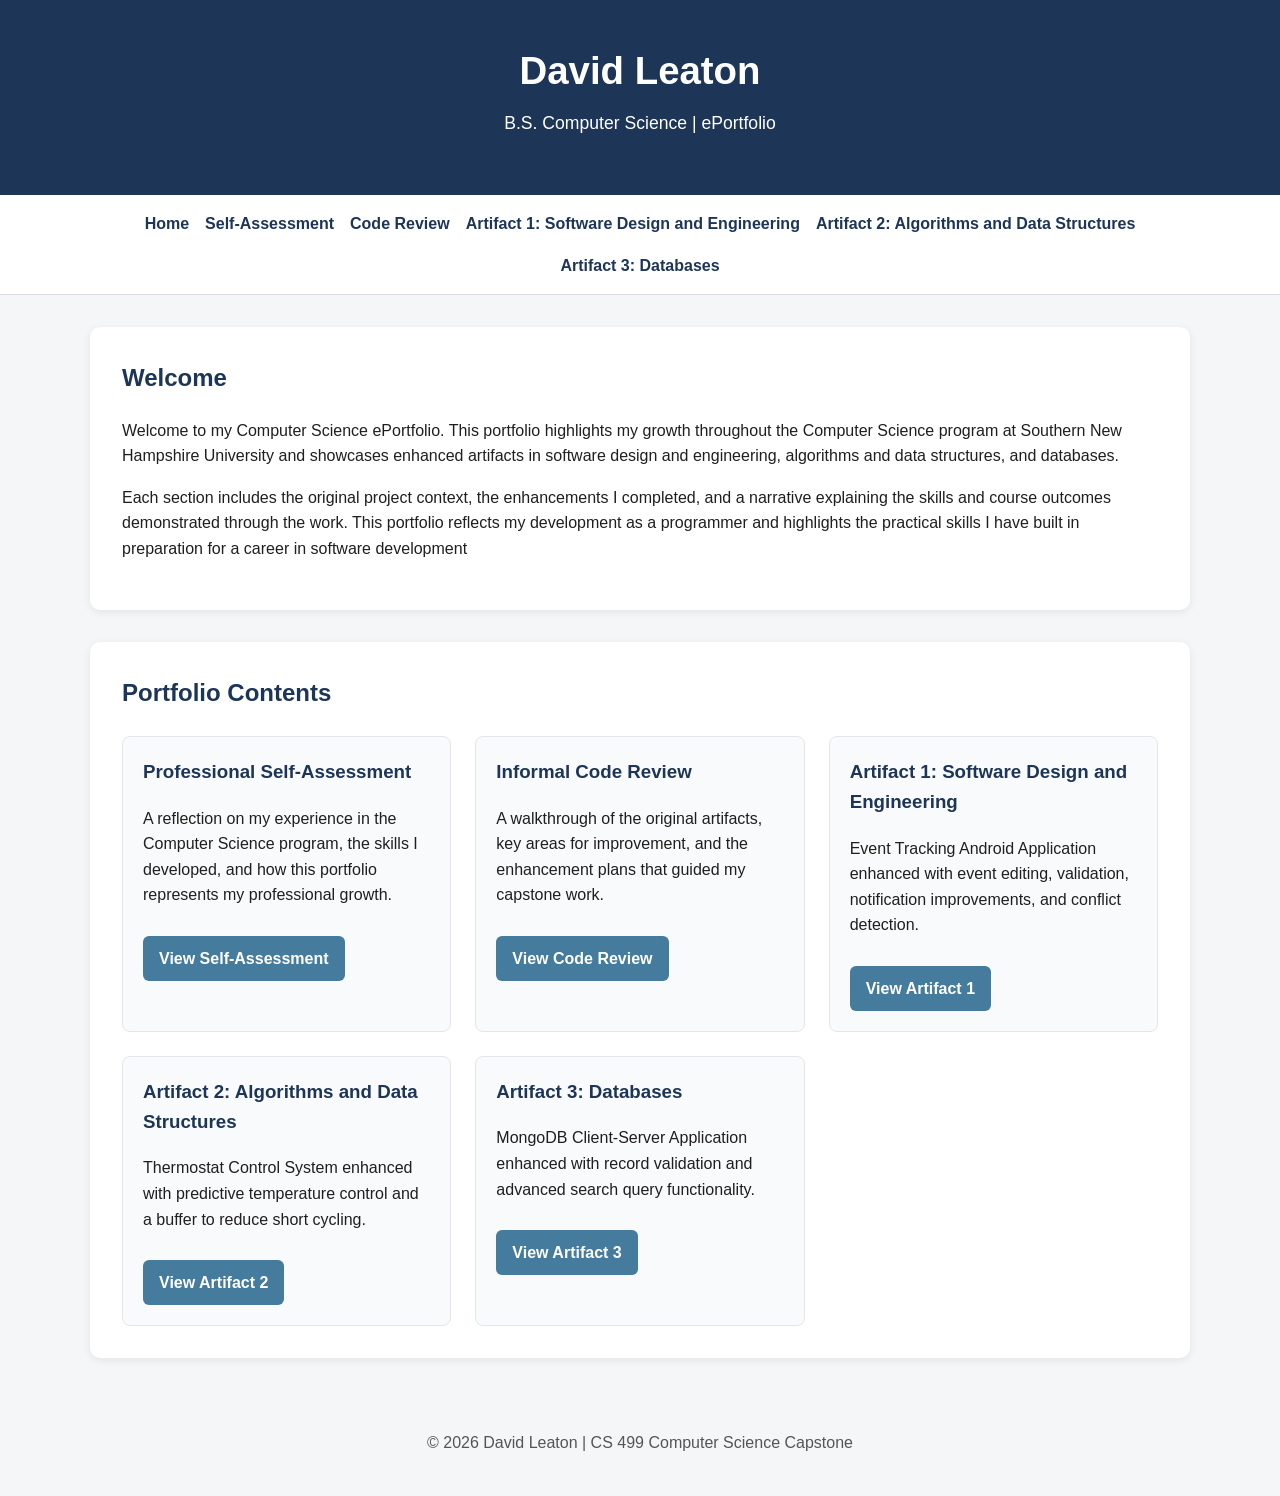
<file: index.html>
<!DOCTYPE html>
<html lang="en">
<head>
  <meta charset="UTF-8">
  <meta name="viewport" content="width=device-width, initial-scale=1.0">
  <title>David Leaton | B.S. Computer Science | ePortfolio</title>
  <link rel="stylesheet" href="style.css">
</head>
<body>
  <header class="site-header">
    <div class="container">
      <h1>David Leaton</h1>
      <p class="tagline">B.S. Computer Science | ePortfolio</p>
    </div>
  </header>

  <nav class="site-nav">
    <div class="container nav-links">
      <a href="index.html">Home</a>
      <a href="self-assessment.html">Self-Assessment</a>
      <a href="code-review.html">Code Review</a>
      <a href="artifact1.html">Artifact 1: Software Design and Engineering</a>
      <a href="artifact2.html">Artifact 2: Algorithms and Data Structures</a>
      <a href="artifact3.html">Artifact 3: Databases</a>
    </div>
  </nav>

  <main class="container">
    <section class="hero-card">
      <h2>Welcome</h2>
      <p>
        Welcome to my Computer Science ePortfolio. This portfolio highlights my growth
        throughout the Computer Science program at Southern New Hampshire University and
        showcases enhanced artifacts in software design and engineering, algorithms and
        data structures, and databases.
      </p>
      <p>
        Each section includes the original project context, the enhancements I completed,
        and a narrative explaining the skills and course outcomes demonstrated through
        the work. This portfolio reflects my development as a programmer and highlights the 
        practical skills I have built in preparation for a career in software development
      </p>
    </section>

    <section class="content-card">
      <h2>Portfolio Contents</h2>
      <div class="portfolio-grid">
        <div class="portfolio-item">
          <h3>Professional Self-Assessment</h3>
          <p>
            A reflection on my experience in the Computer Science program, the skills I
            developed, and how this portfolio represents my professional growth.
          </p>
          <a class="button-link" href="self-assessment.html">View Self-Assessment</a>
        </div>

        <div class="portfolio-item">
          <h3>Informal Code Review</h3>
          <p>
            A walkthrough of the original artifacts, key areas for improvement, and the
            enhancement plans that guided my capstone work.
          </p>
          <a class="button-link" href="code-review.html">View Code Review</a>
        </div>

        <div class="portfolio-item">
          <h3>Artifact 1: Software Design and Engineering</h3>
          <p>
            Event Tracking Android Application enhanced with event editing, validation,
            notification improvements, and conflict detection.
          </p>
          <a class="button-link" href="artifact1.html">View Artifact 1</a>
        </div>

        <div class="portfolio-item">
          <h3>Artifact 2: Algorithms and Data Structures</h3>
          <p>
            Thermostat Control System enhanced with predictive temperature control
            and a buffer to reduce short cycling.
          </p>
          <a class="button-link" href="artifact2.html">View Artifact 2</a>
        </div>

        <div class="portfolio-item">
          <h3>Artifact 3: Databases</h3>
          <p>
            MongoDB Client-Server Application enhanced with record validation and
            advanced search query functionality.
          </p>
          <a class="button-link" href="artifact3.html">View Artifact 3</a>
        </div>
      </div>
    </section>
  </main>

  <footer class="site-footer">
    <div class="container">
      <p>&copy; 2026 David Leaton | CS 499 Computer Science Capstone</p>
    </div>
  </footer>
</body>
</html>
</file>
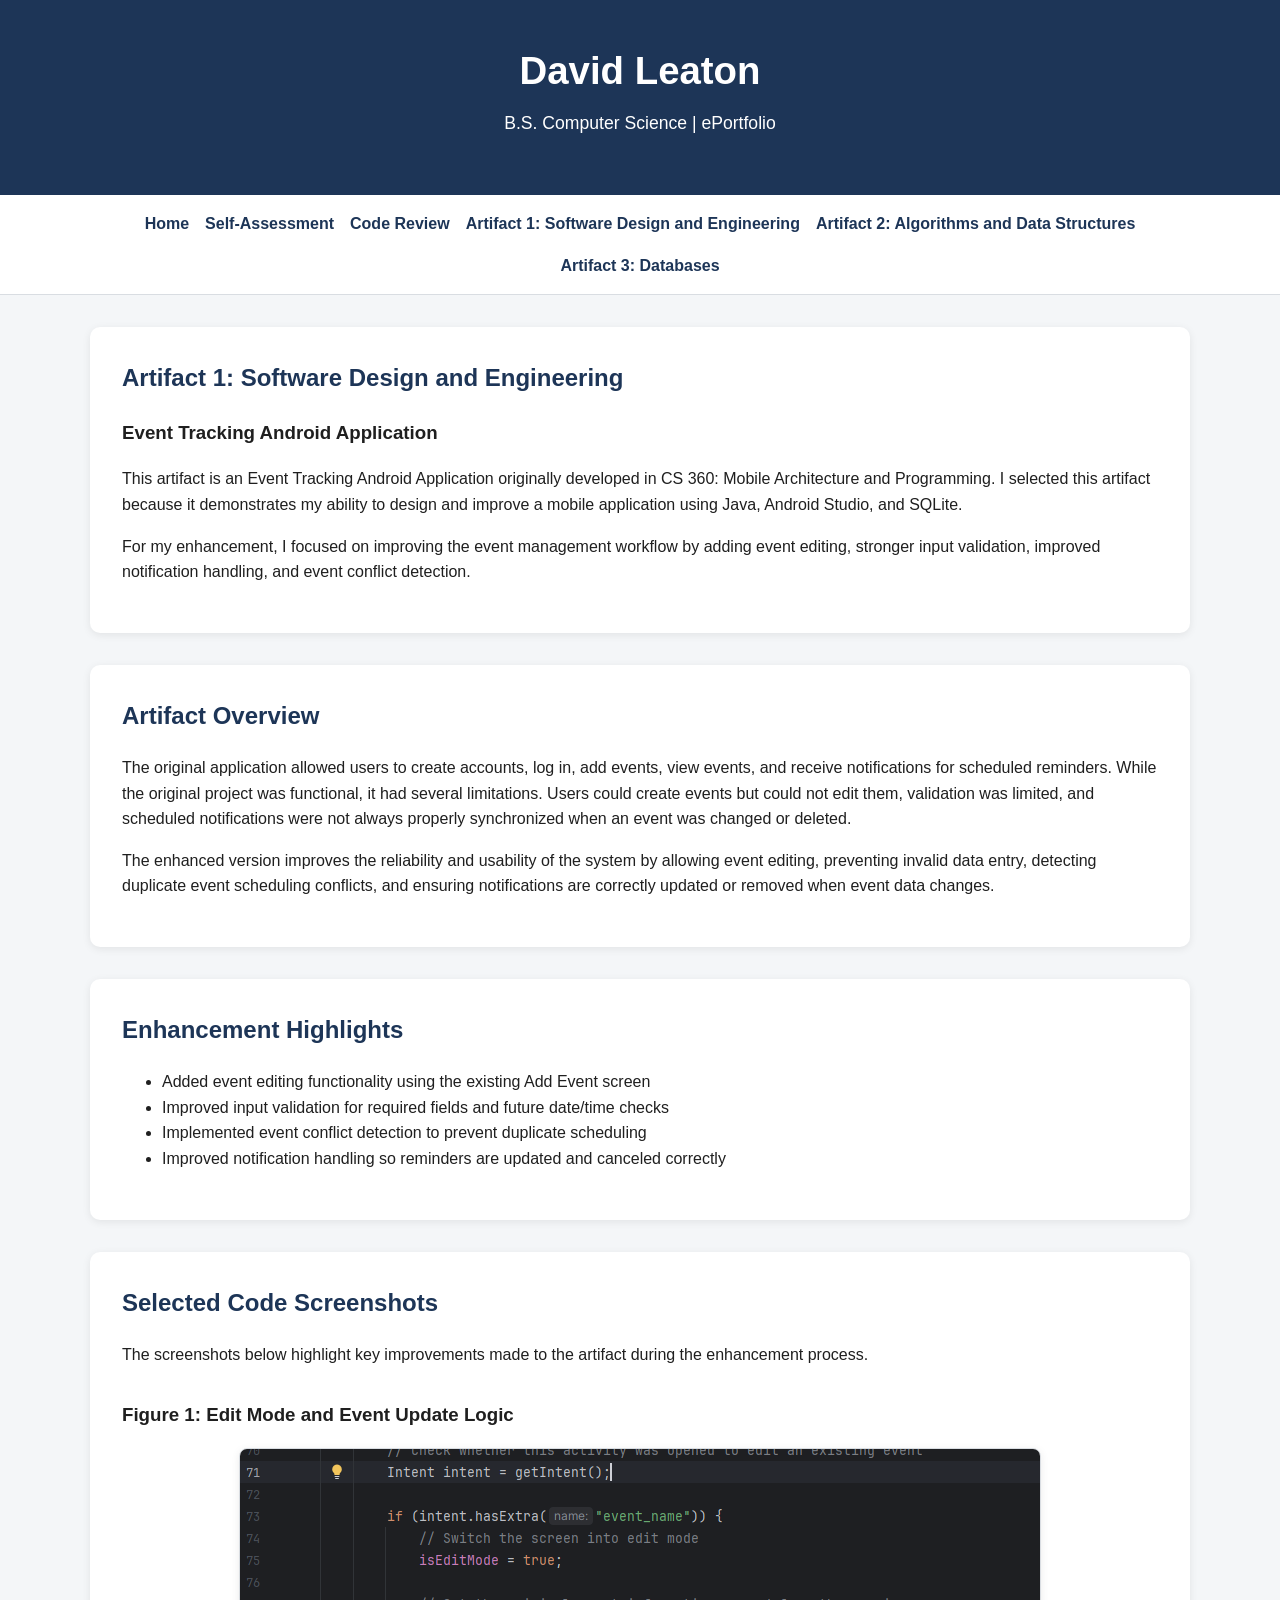
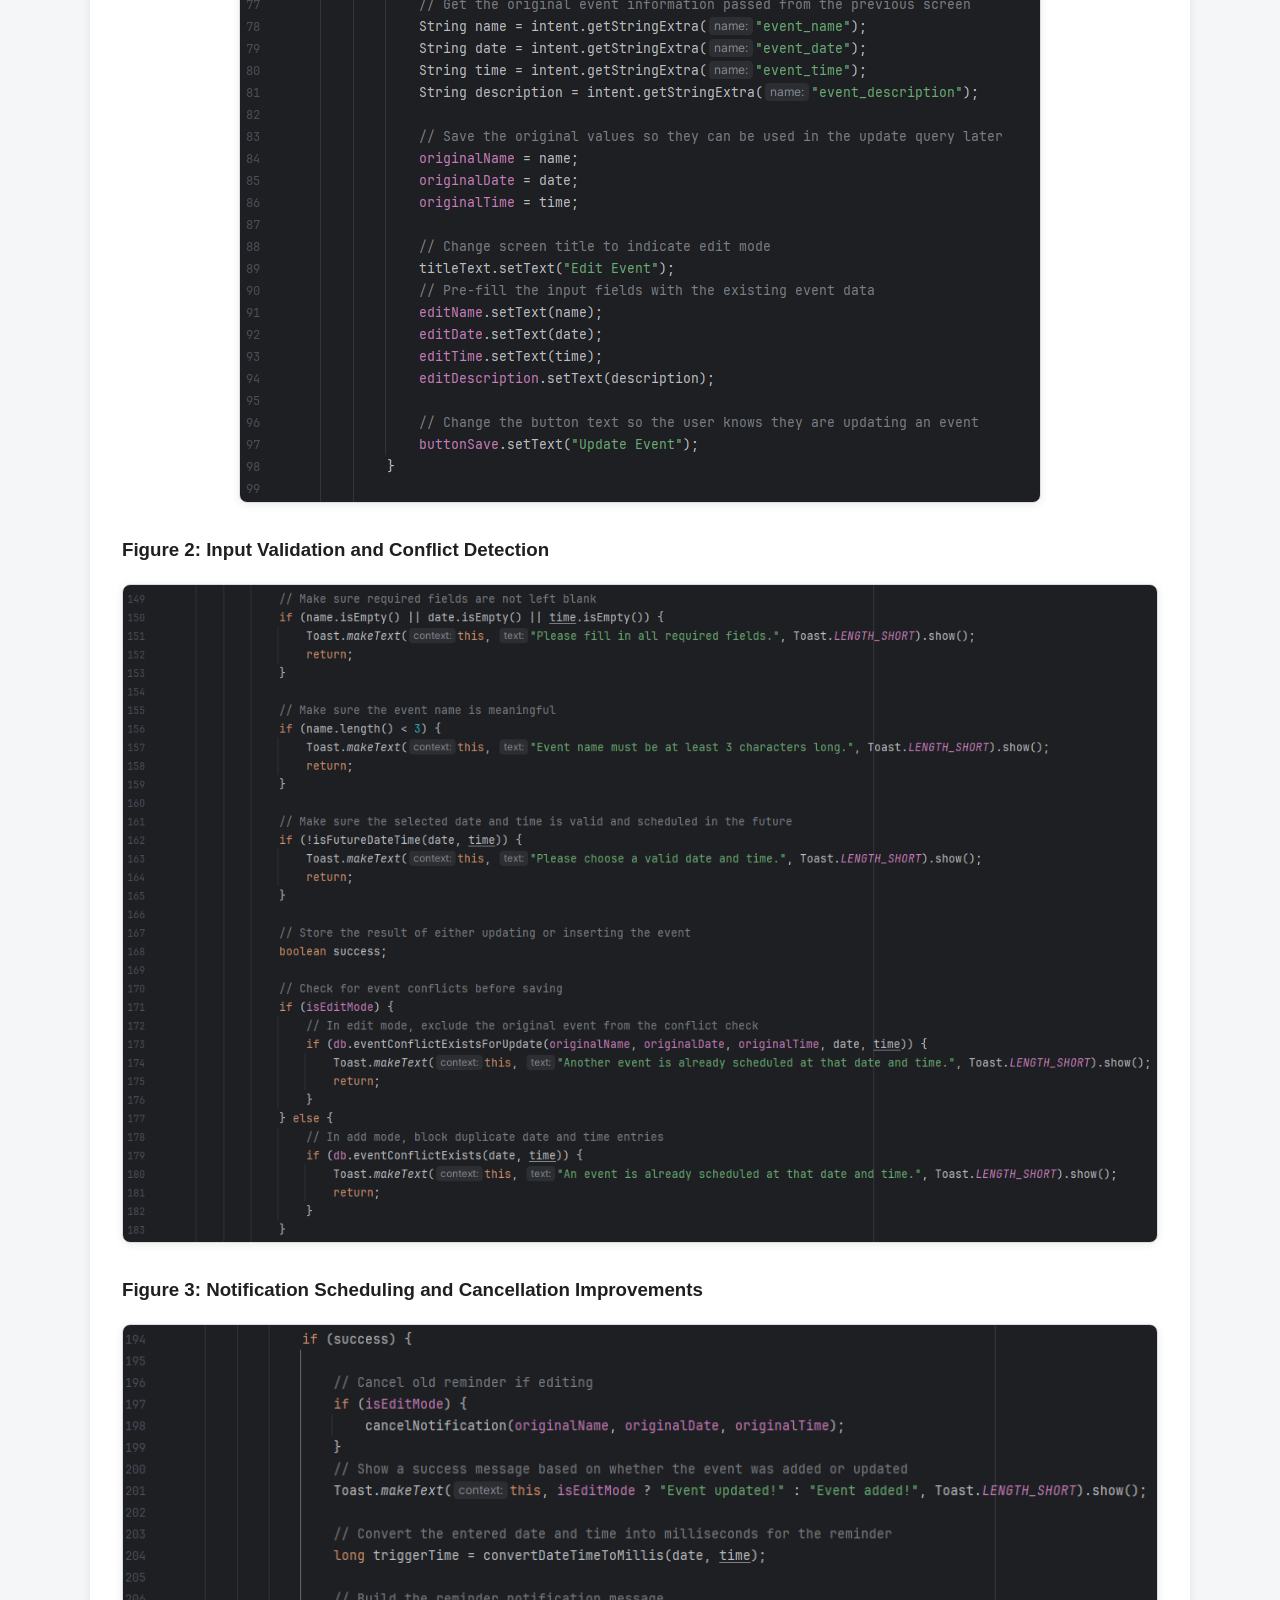
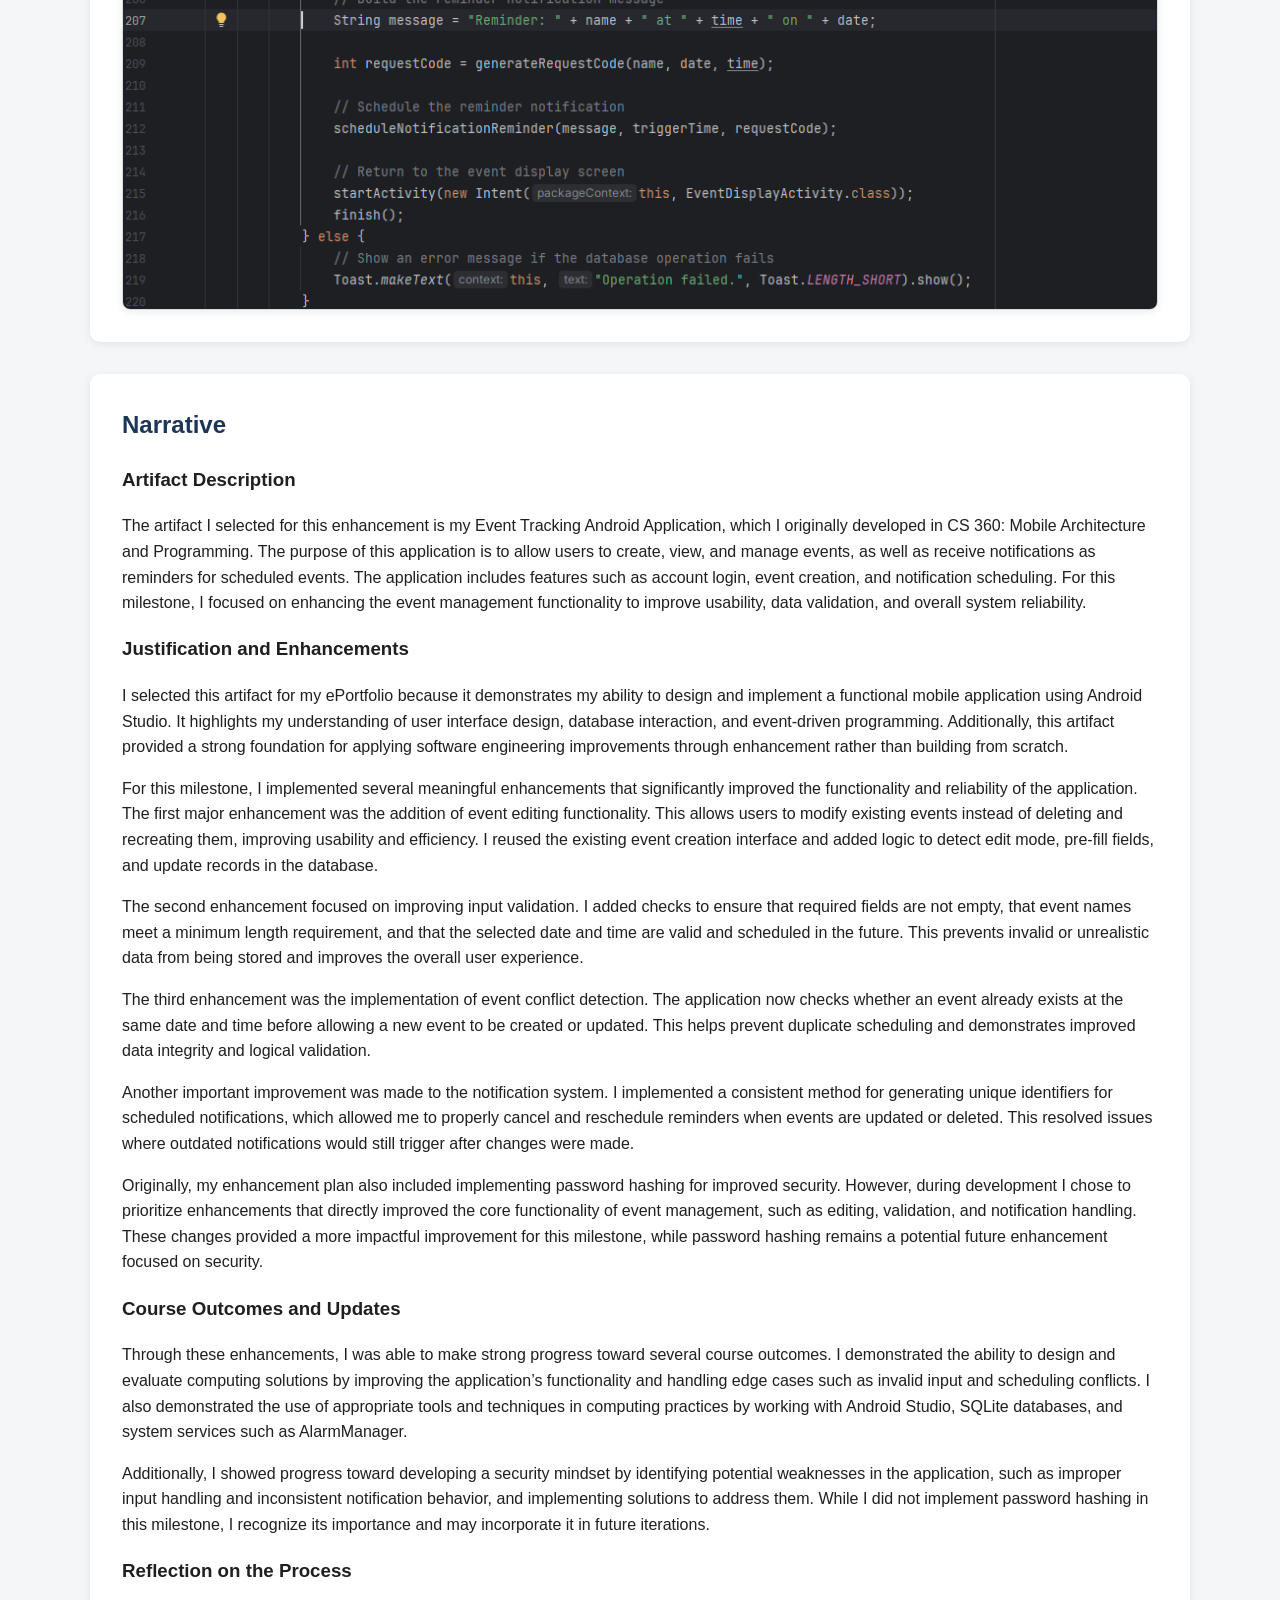
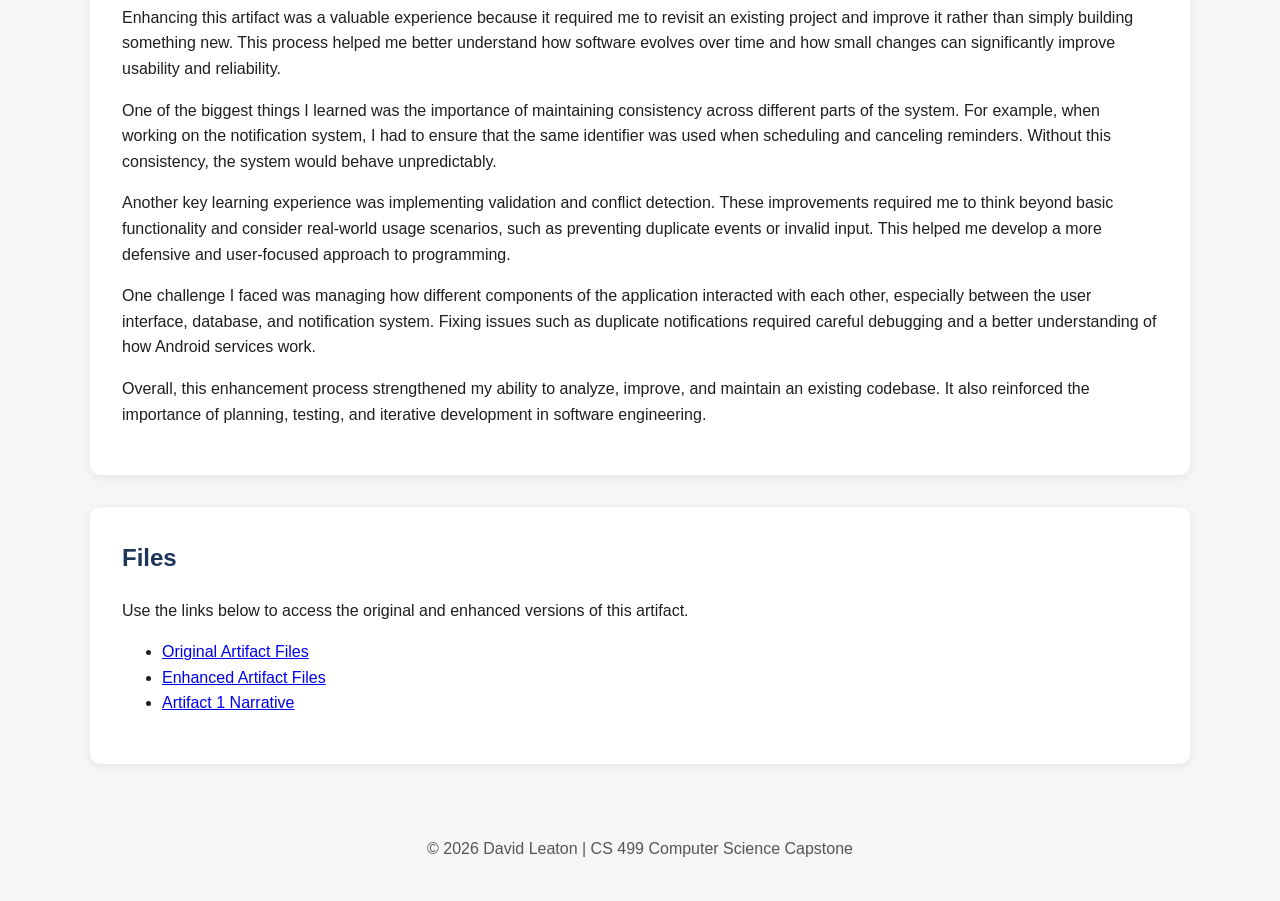
<file: artifact1.html>
<!DOCTYPE html>
<html lang="en">
<head>
  <meta charset="UTF-8">
  <meta name="viewport" content="width=device-width, initial-scale=1.0">
  <title>Artifact 1 | David Leaton</title>
  <link rel="stylesheet" href="style.css">
</head>
<body>

<header class="site-header">
  <div class="container">
    <h1>David Leaton</h1>
    <p class="tagline">B.S. Computer Science | ePortfolio</p>
  </div>
</header>

<nav class="site-nav">
  <div class="container nav-links">
    <a href="index.html">Home</a>
    <a href="self-assessment.html">Self-Assessment</a>
    <a href="code-review.html">Code Review</a>
    <a href="artifact1.html">Artifact 1: Software Design and Engineering</a>
    <a href="artifact2.html">Artifact 2: Algorithms and Data Structures</a>
    <a href="artifact3.html">Artifact 3: Databases</a>
  </div>
</nav>

<main class="container">

  <section class="hero-card">
    <h2>Artifact 1: Software Design and Engineering</h2>
    <h3>Event Tracking Android Application</h3>
    <p>
      This artifact is an Event Tracking Android Application originally developed in
      CS 360: Mobile Architecture and Programming. I selected this artifact because it
      demonstrates my ability to design and improve a mobile application using Java,
      Android Studio, and SQLite.
    </p>
    <p>
      For my enhancement, I focused on improving the event management workflow by adding
      event editing, stronger input validation, improved notification handling, and
      event conflict detection.
    </p>
  </section>

  <section class="content-card">
    <h2>Artifact Overview</h2>
    <p>
      The original application allowed users to create accounts, log in, add events,
      view events, and receive notifications for scheduled reminders. While the original
      project was functional, it had several limitations. Users could create events but
      could not edit them, validation was limited, and scheduled notifications were not
      always properly synchronized when an event was changed or deleted.
    </p>
    <p>
      The enhanced version improves the reliability and usability of the system by
      allowing event editing, preventing invalid data entry, detecting duplicate event
      scheduling conflicts, and ensuring notifications are correctly updated or removed
      when event data changes.
    </p>
  </section>

  <section class="content-card">
    <h2>Enhancement Highlights</h2>
    <ul>
      <li>Added event editing functionality using the existing Add Event screen</li>
      <li>Improved input validation for required fields and future date/time checks</li>
      <li>Implemented event conflict detection to prevent duplicate scheduling</li>
      <li>Improved notification handling so reminders are updated and canceled correctly</li>
    </ul>
  </section>

  <section class="content-card">
    <h2>Selected Code Screenshots</h2>
    <p>
      The screenshots below highlight key improvements made to the artifact during the
      enhancement process.
    </p>

    <div class="screenshot-block">
      <h3>Figure 1: Edit Mode and Event Update Logic</h3>
      <img src="images/artifact1-edit-mode.png" alt="Artifact 1 edit mode and update logic screenshot">
    </div>

    <div class="screenshot-block">
      <h3>Figure 2: Input Validation and Conflict Detection</h3>
      <img src="images/artifact1-validation.png" alt="Artifact 1 input validation and conflict detection screenshot">
    </div>

    <div class="screenshot-block">
      <h3>Figure 3: Notification Scheduling and Cancellation Improvements</h3>
      <img src="images/artifact1-notifications.png" alt="Artifact 1 notification logic screenshot">
    </div>
  </section>

  <section class="content-card">
    <h2>Narrative</h2>

    <h3>Artifact Description</h3>
    <p>
      The artifact I selected for this enhancement is my Event Tracking Android Application,
      which I originally developed in CS 360: Mobile Architecture and Programming. The
      purpose of this application is to allow users to create, view, and manage events,
      as well as receive notifications as reminders for scheduled events. The application
      includes features such as account login, event creation, and notification scheduling.
      For this milestone, I focused on enhancing the event management functionality to
      improve usability, data validation, and overall system reliability.
    </p>

    <h3>Justification and Enhancements</h3>
    <p>
      I selected this artifact for my ePortfolio because it demonstrates my ability to
      design and implement a functional mobile application using Android Studio. It
      highlights my understanding of user interface design, database interaction, and
      event-driven programming. Additionally, this artifact provided a strong foundation
      for applying software engineering improvements through enhancement rather than
      building from scratch.
    </p>
    <p>
      For this milestone, I implemented several meaningful enhancements that significantly
      improved the functionality and reliability of the application. The first major
      enhancement was the addition of event editing functionality. This allows users to
      modify existing events instead of deleting and recreating them, improving usability
      and efficiency. I reused the existing event creation interface and added logic to
      detect edit mode, pre-fill fields, and update records in the database.
    </p>
    <p>
      The second enhancement focused on improving input validation. I added checks to
      ensure that required fields are not empty, that event names meet a minimum length
      requirement, and that the selected date and time are valid and scheduled in the
      future. This prevents invalid or unrealistic data from being stored and improves
      the overall user experience.
    </p>
    <p>
      The third enhancement was the implementation of event conflict detection. The
      application now checks whether an event already exists at the same date and time
      before allowing a new event to be created or updated. This helps prevent duplicate
      scheduling and demonstrates improved data integrity and logical validation.
    </p>
    <p>
      Another important improvement was made to the notification system. I implemented a
      consistent method for generating unique identifiers for scheduled notifications,
      which allowed me to properly cancel and reschedule reminders when events are updated
      or deleted. This resolved issues where outdated notifications would still trigger
      after changes were made.
    </p>
    <p>
      Originally, my enhancement plan also included implementing password hashing for
      improved security. However, during development I chose to prioritize enhancements
      that directly improved the core functionality of event management, such as editing,
      validation, and notification handling. These changes provided a more impactful
      improvement for this milestone, while password hashing remains a potential future
      enhancement focused on security.
    </p>

    <h3>Course Outcomes and Updates</h3>
    <p>
      Through these enhancements, I was able to make strong progress toward several course
      outcomes. I demonstrated the ability to design and evaluate computing solutions by
      improving the application’s functionality and handling edge cases such as invalid
      input and scheduling conflicts. I also demonstrated the use of appropriate tools and
      techniques in computing practices by working with Android Studio, SQLite databases,
      and system services such as AlarmManager.
    </p>
    <p>
      Additionally, I showed progress toward developing a security mindset by identifying
      potential weaknesses in the application, such as improper input handling and
      inconsistent notification behavior, and implementing solutions to address them.
      While I did not implement password hashing in this milestone, I recognize its
      importance and may incorporate it in future iterations.
    </p>

    <h3>Reflection on the Process</h3>
    <p>
      Enhancing this artifact was a valuable experience because it required me to revisit
      an existing project and improve it rather than simply building something new. This
      process helped me better understand how software evolves over time and how small
      changes can significantly improve usability and reliability.
    </p>
    <p>
      One of the biggest things I learned was the importance of maintaining consistency
      across different parts of the system. For example, when working on the notification
      system, I had to ensure that the same identifier was used when scheduling and
      canceling reminders. Without this consistency, the system would behave unpredictably.
    </p>
    <p>
      Another key learning experience was implementing validation and conflict detection.
      These improvements required me to think beyond basic functionality and consider
      real-world usage scenarios, such as preventing duplicate events or invalid input.
      This helped me develop a more defensive and user-focused approach to programming.
    </p>
    <p>
      One challenge I faced was managing how different components of the application
      interacted with each other, especially between the user interface, database, and
      notification system. Fixing issues such as duplicate notifications required careful
      debugging and a better understanding of how Android services work.
    </p>
    <p>
      Overall, this enhancement process strengthened my ability to analyze, improve, and
      maintain an existing codebase. It also reinforced the importance of planning,
      testing, and iterative development in software engineering.
    </p>
  </section>

  <section class="content-card">
    <h2>Files</h2>
    <p>
      Use the links below to access the original and enhanced versions of this artifact.
    </p>
    <ul>
      <li><a href="files/artifact1-original.zip" target="_blank">Original Artifact Files</a></li>
      <li><a href="files/artifact1-enhanced.zip" target="_blank">Enhanced Artifact Files</a></li>
      <li><a href="files/artifact1-narrative.docx" target="_blank">Artifact 1 Narrative</a></li>
    </ul>
  </section>

</main>

<footer class="site-footer">
  <div class="container">
    <p>&copy; 2026 David Leaton | CS 499 Computer Science Capstone</p>
  </div>
</footer>

</body>
</html>
</file>
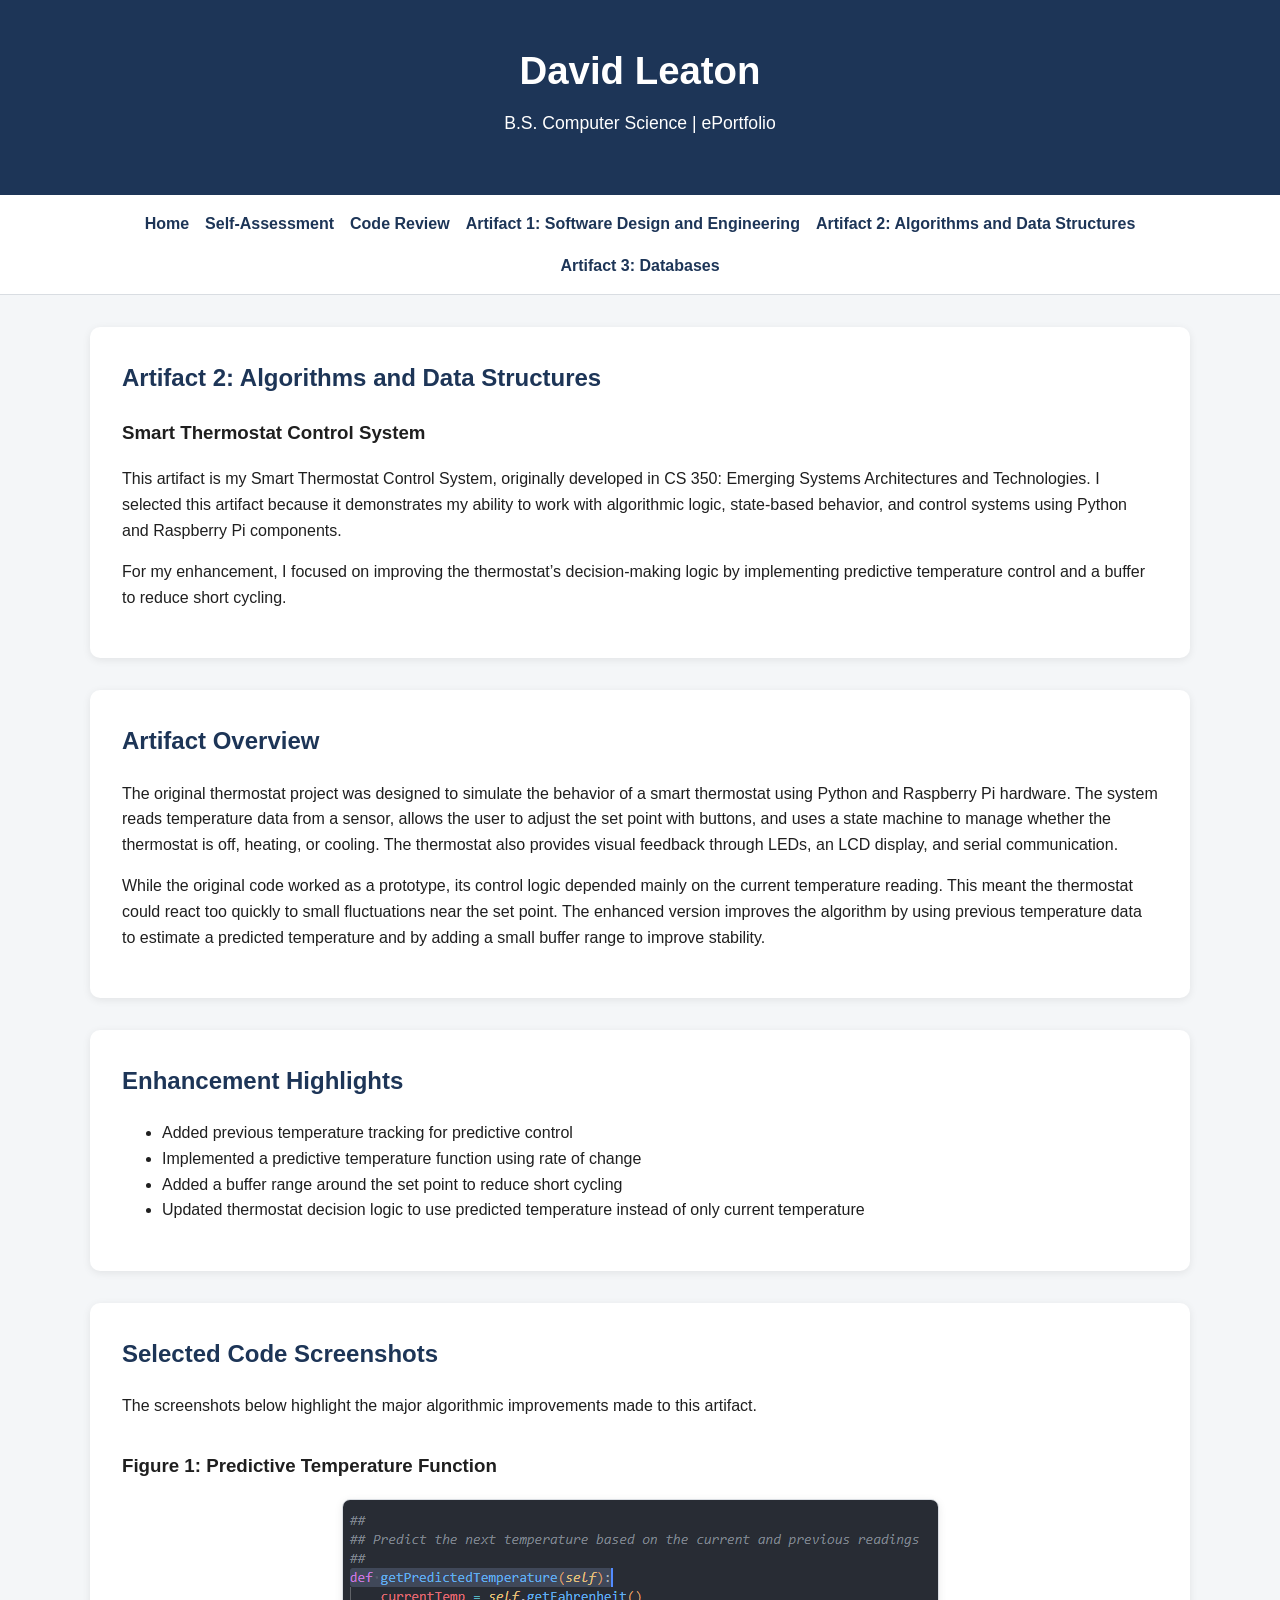
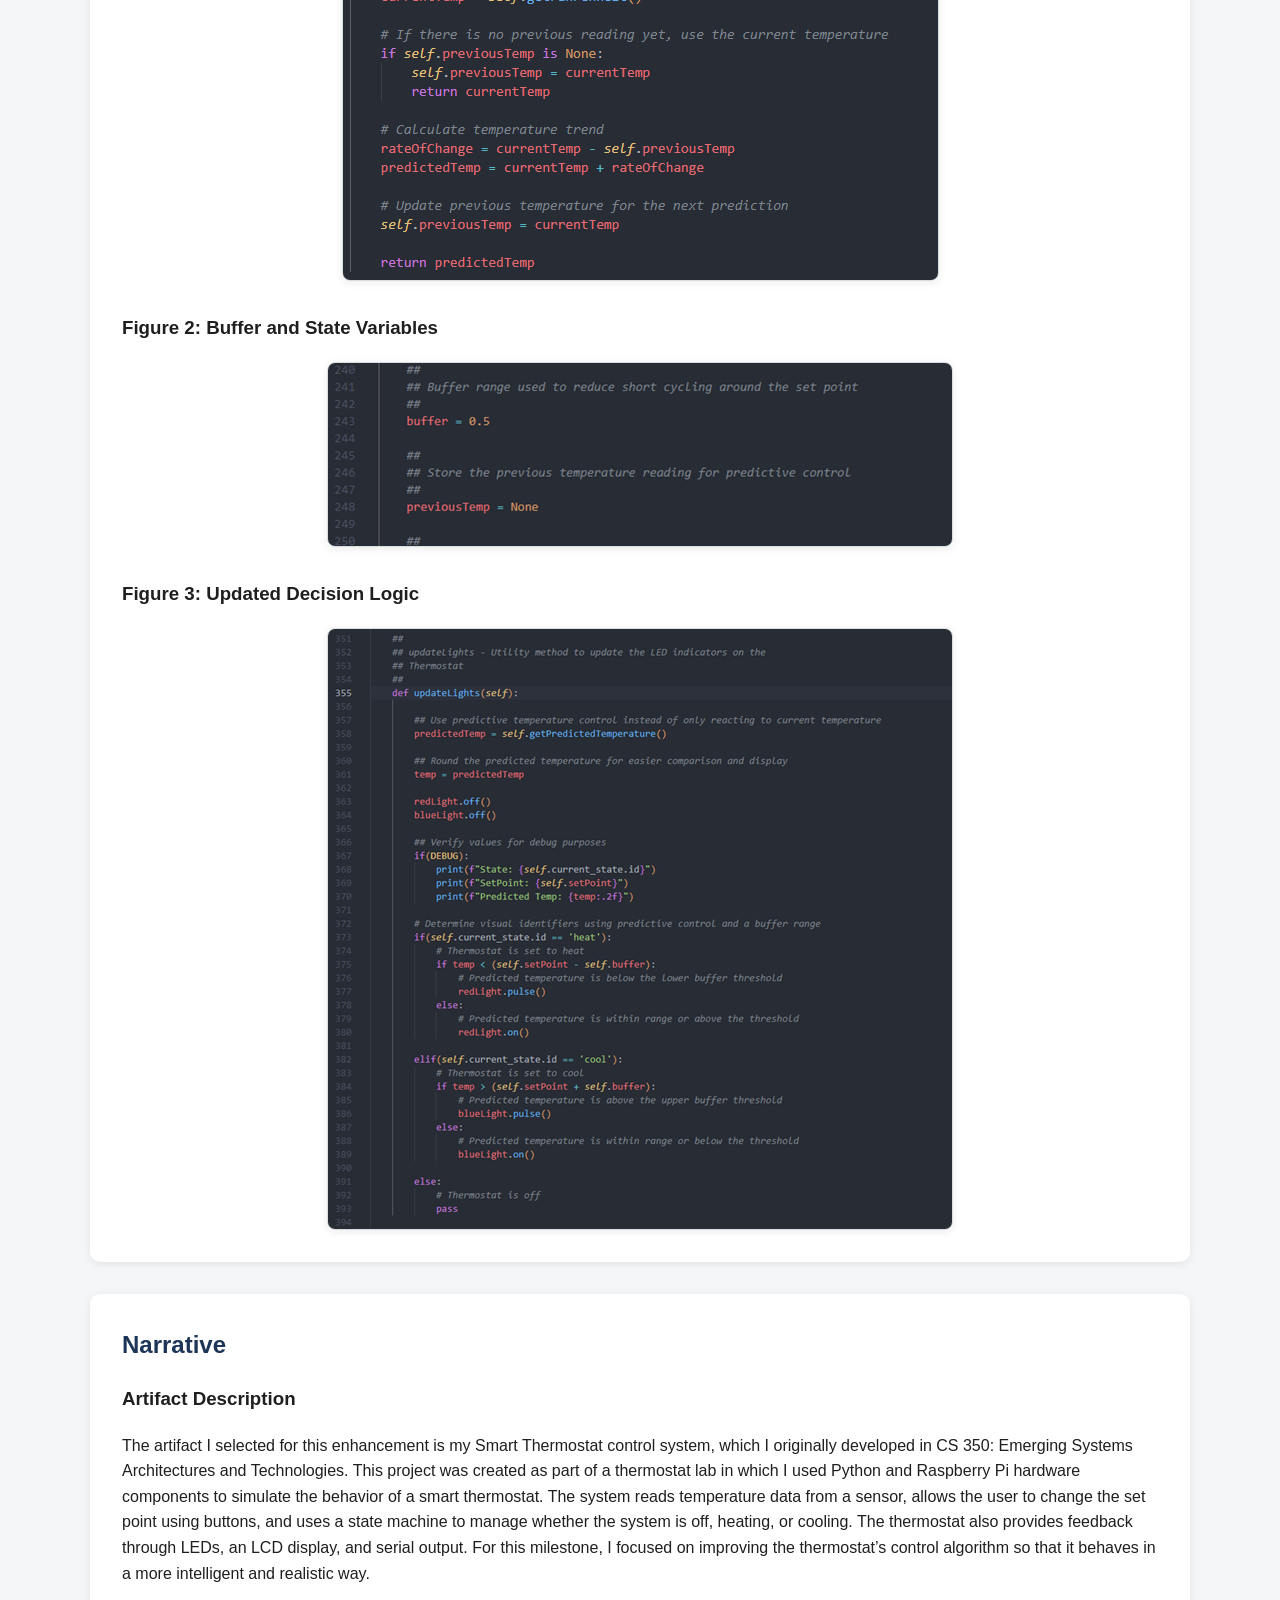
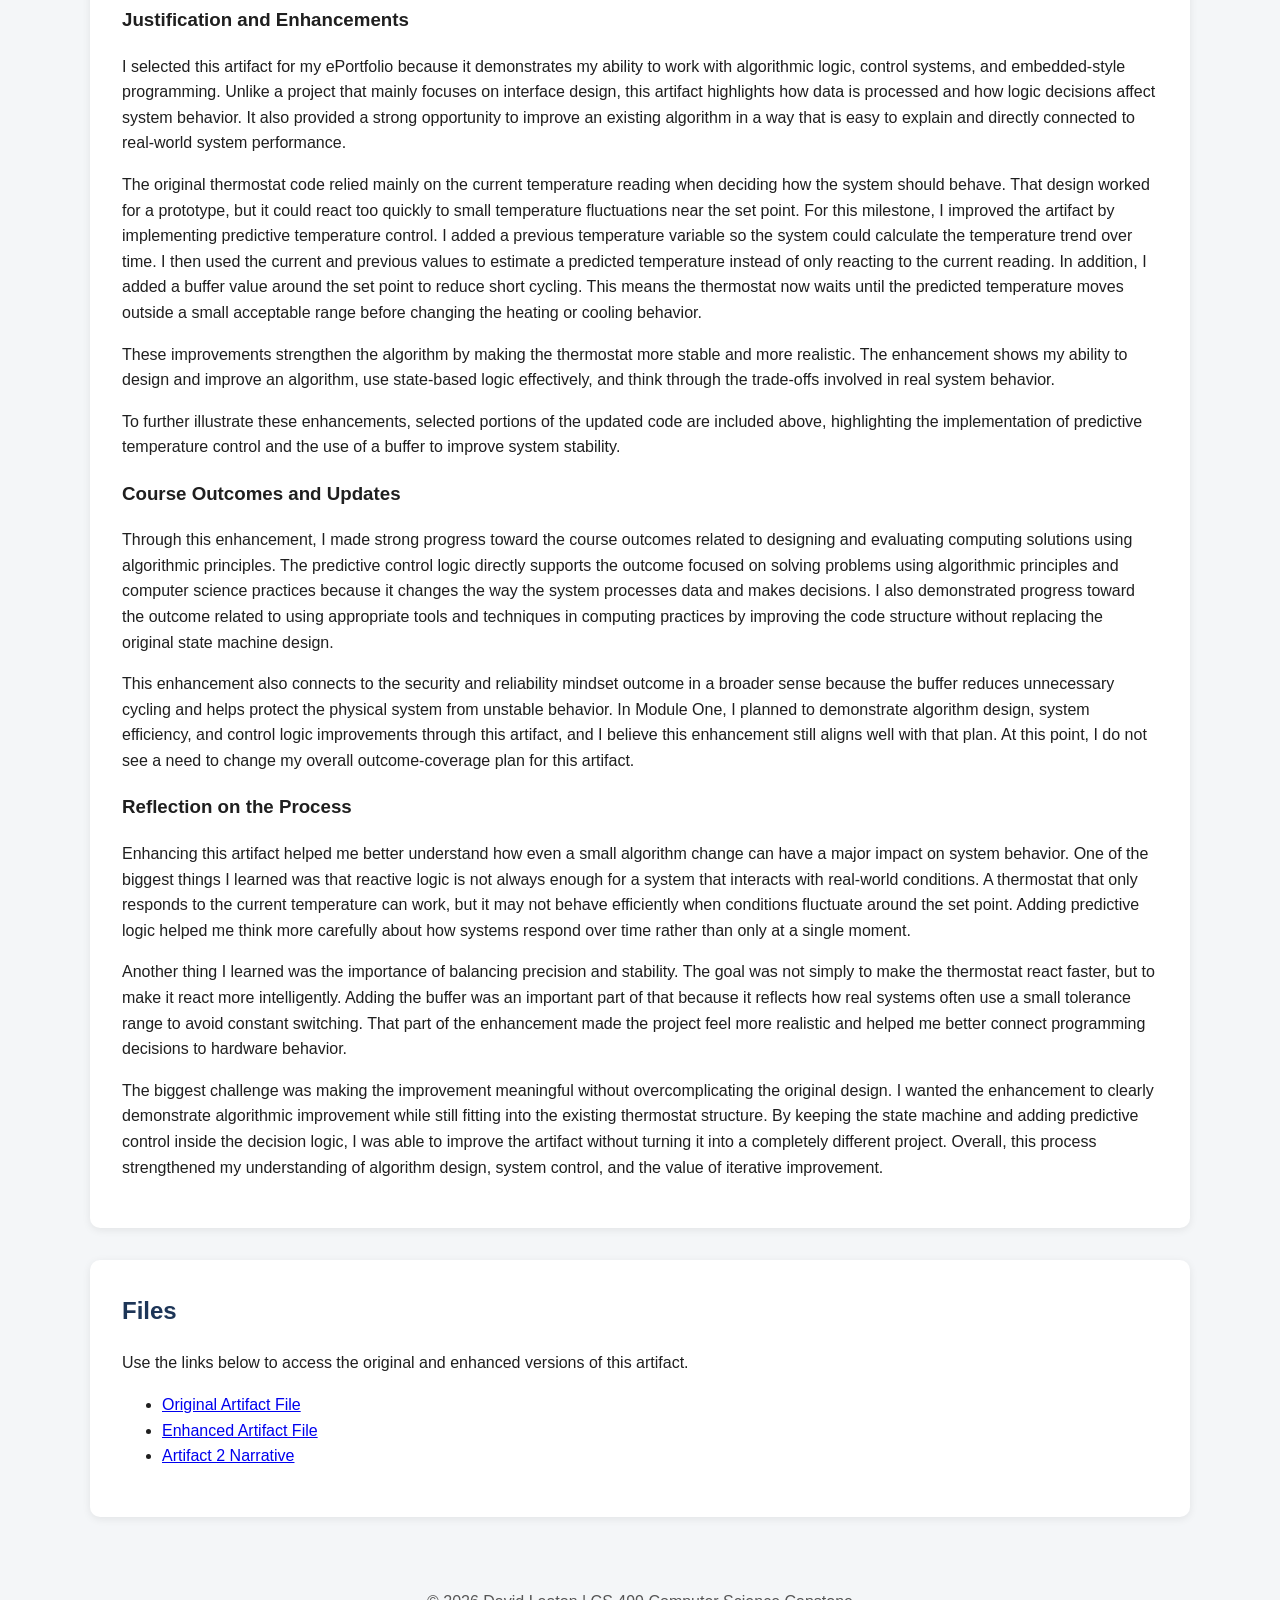
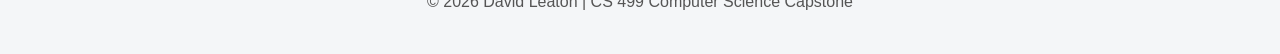
<file: artifact2.html>
<!DOCTYPE html>
<html lang="en">
<head>
  <meta charset="UTF-8">
  <meta name="viewport" content="width=device-width, initial-scale=1.0">
  <title>Artifact 2 | David Leaton</title>
  <link rel="stylesheet" href="style.css">
</head>
<body>

<header class="site-header">
  <div class="container">
    <h1>David Leaton</h1>
    <p class="tagline">B.S. Computer Science | ePortfolio</p>
  </div>
</header>

<nav class="site-nav">
  <div class="container nav-links">
    <a href="index.html">Home</a>
    <a href="self-assessment.html">Self-Assessment</a>
    <a href="code-review.html">Code Review</a>
    <a href="artifact1.html">Artifact 1: Software Design and Engineering</a>
    <a href="artifact2.html">Artifact 2: Algorithms and Data Structures</a>
    <a href="artifact3.html">Artifact 3: Databases</a>
  </div>
</nav>

<main class="container">

  <section class="hero-card">
    <h2>Artifact 2: Algorithms and Data Structures</h2>
    <h3>Smart Thermostat Control System</h3>
    <p>
      This artifact is my Smart Thermostat Control System, originally developed in
      CS 350: Emerging Systems Architectures and Technologies. I selected this artifact
      because it demonstrates my ability to work with algorithmic logic, state-based
      behavior, and control systems using Python and Raspberry Pi components.
    </p>
    <p>
      For my enhancement, I focused on improving the thermostat’s decision-making logic
      by implementing predictive temperature control and a buffer to reduce short cycling.
    </p>
  </section>

  <section class="content-card">
    <h2>Artifact Overview</h2>
    <p>
      The original thermostat project was designed to simulate the behavior of a smart
      thermostat using Python and Raspberry Pi hardware. The system reads temperature data
      from a sensor, allows the user to adjust the set point with buttons, and uses a
      state machine to manage whether the thermostat is off, heating, or cooling. The
      thermostat also provides visual feedback through LEDs, an LCD display, and serial
      communication.
    </p>
    <p>
      While the original code worked as a prototype, its control logic depended mainly on
      the current temperature reading. This meant the thermostat could react too quickly
      to small fluctuations near the set point. The enhanced version improves the algorithm
      by using previous temperature data to estimate a predicted temperature and by adding
      a small buffer range to improve stability.
    </p>
  </section>

  <section class="content-card">
    <h2>Enhancement Highlights</h2>
    <ul>
      <li>Added previous temperature tracking for predictive control</li>
      <li>Implemented a predictive temperature function using rate of change</li>
      <li>Added a buffer range around the set point to reduce short cycling</li>
      <li>Updated thermostat decision logic to use predicted temperature instead of only current temperature</li>
    </ul>
  </section>

  <section class="content-card">
    <h2>Selected Code Screenshots</h2>
    <p>
      The screenshots below highlight the major algorithmic improvements made to this artifact.
    </p>

    <div class="screenshot-block">
      <h3>Figure 1: Predictive Temperature Function</h3>
      <img src="images/artifact2-predictive-function.png" alt="Predictive temperature function screenshot">
    </div>

    <div class="screenshot-block">
      <h3>Figure 2: Buffer and State Variables</h3>
      <img src="images/artifact2-buffer-variables.png" alt="Buffer and previous temperature variable screenshot">
    </div>

    <div class="screenshot-block">
      <h3>Figure 3: Updated Decision Logic</h3>
      <img src="images/artifact2-update-lights.png" alt="Updated thermostat decision logic screenshot">
    </div>
  </section>

  <section class="content-card">
    <h2>Narrative</h2>

    <h3>Artifact Description</h3>
    <p>
      The artifact I selected for this enhancement is my Smart Thermostat control system,
      which I originally developed in CS 350: Emerging Systems Architectures and Technologies.
      This project was created as part of a thermostat lab in which I used Python and
      Raspberry Pi hardware components to simulate the behavior of a smart thermostat.
      The system reads temperature data from a sensor, allows the user to change the set
      point using buttons, and uses a state machine to manage whether the system is off,
      heating, or cooling. The thermostat also provides feedback through LEDs, an LCD
      display, and serial output. For this milestone, I focused on improving the
      thermostat’s control algorithm so that it behaves in a more intelligent and realistic way.
    </p>

    <h3>Justification and Enhancements</h3>
    <p>
      I selected this artifact for my ePortfolio because it demonstrates my ability to
      work with algorithmic logic, control systems, and embedded-style programming.
      Unlike a project that mainly focuses on interface design, this artifact highlights
      how data is processed and how logic decisions affect system behavior. It also
      provided a strong opportunity to improve an existing algorithm in a way that is
      easy to explain and directly connected to real-world system performance.
    </p>
    <p>
      The original thermostat code relied mainly on the current temperature reading when
      deciding how the system should behave. That design worked for a prototype, but it
      could react too quickly to small temperature fluctuations near the set point. For
      this milestone, I improved the artifact by implementing predictive temperature
      control. I added a previous temperature variable so the system could calculate the
      temperature trend over time. I then used the current and previous values to estimate
      a predicted temperature instead of only reacting to the current reading. In addition,
      I added a buffer value around the set point to reduce short cycling. This means the
      thermostat now waits until the predicted temperature moves outside a small acceptable
      range before changing the heating or cooling behavior.
    </p>
    <p>
      These improvements strengthen the algorithm by making the thermostat more stable and
      more realistic. The enhancement shows my ability to design and improve an algorithm,
      use state-based logic effectively, and think through the trade-offs involved in
      real system behavior.
    </p>
    <p>
      To further illustrate these enhancements, selected portions of the updated code are
      included above, highlighting the implementation of predictive temperature control
      and the use of a buffer to improve system stability.
    </p>

    <h3>Course Outcomes and Updates</h3>
    <p>
      Through this enhancement, I made strong progress toward the course outcomes related
      to designing and evaluating computing solutions using algorithmic principles. The
      predictive control logic directly supports the outcome focused on solving problems
      using algorithmic principles and computer science practices because it changes the
      way the system processes data and makes decisions. I also demonstrated progress
      toward the outcome related to using appropriate tools and techniques in computing
      practices by improving the code structure without replacing the original state
      machine design.
    </p>
    <p>
      This enhancement also connects to the security and reliability mindset outcome in a
      broader sense because the buffer reduces unnecessary cycling and helps protect the
      physical system from unstable behavior. In Module One, I planned to demonstrate
      algorithm design, system efficiency, and control logic improvements through this
      artifact, and I believe this enhancement still aligns well with that plan. At this
      point, I do not see a need to change my overall outcome-coverage plan for this artifact.
    </p>

    <h3>Reflection on the Process</h3>
    <p>
      Enhancing this artifact helped me better understand how even a small algorithm change
      can have a major impact on system behavior. One of the biggest things I learned was
      that reactive logic is not always enough for a system that interacts with real-world
      conditions. A thermostat that only responds to the current temperature can work, but
      it may not behave efficiently when conditions fluctuate around the set point. Adding
      predictive logic helped me think more carefully about how systems respond over time
      rather than only at a single moment.
    </p>
    <p>
      Another thing I learned was the importance of balancing precision and stability. The
      goal was not simply to make the thermostat react faster, but to make it react more
      intelligently. Adding the buffer was an important part of that because it reflects
      how real systems often use a small tolerance range to avoid constant switching. That
      part of the enhancement made the project feel more realistic and helped me better
      connect programming decisions to hardware behavior.
    </p>
    <p>
      The biggest challenge was making the improvement meaningful without overcomplicating
      the original design. I wanted the enhancement to clearly demonstrate algorithmic
      improvement while still fitting into the existing thermostat structure. By keeping
      the state machine and adding predictive control inside the decision logic, I was able
      to improve the artifact without turning it into a completely different project.
      Overall, this process strengthened my understanding of algorithm design, system
      control, and the value of iterative improvement.
    </p>
  </section>

  <section class="content-card">
    <h2>Files</h2>
    <p>
      Use the links below to access the original and enhanced versions of this artifact.
    </p>
    <ul>
      <li><a href="files/artifact2-original.py" target="_blank">Original Artifact File</a></li>
      <li><a href="files/artifact2-enhanced.py" target="_blank">Enhanced Artifact File</a></li>
      <li><a href="files/artifact2-narrative.docx" target="_blank">Artifact 2 Narrative</a></li>
    </ul>
  </section>

</main>

<footer class="site-footer">
  <div class="container">
    <p>&copy; 2026 David Leaton | CS 499 Computer Science Capstone</p>
  </div>
</footer>

</body>
</html>
</file>
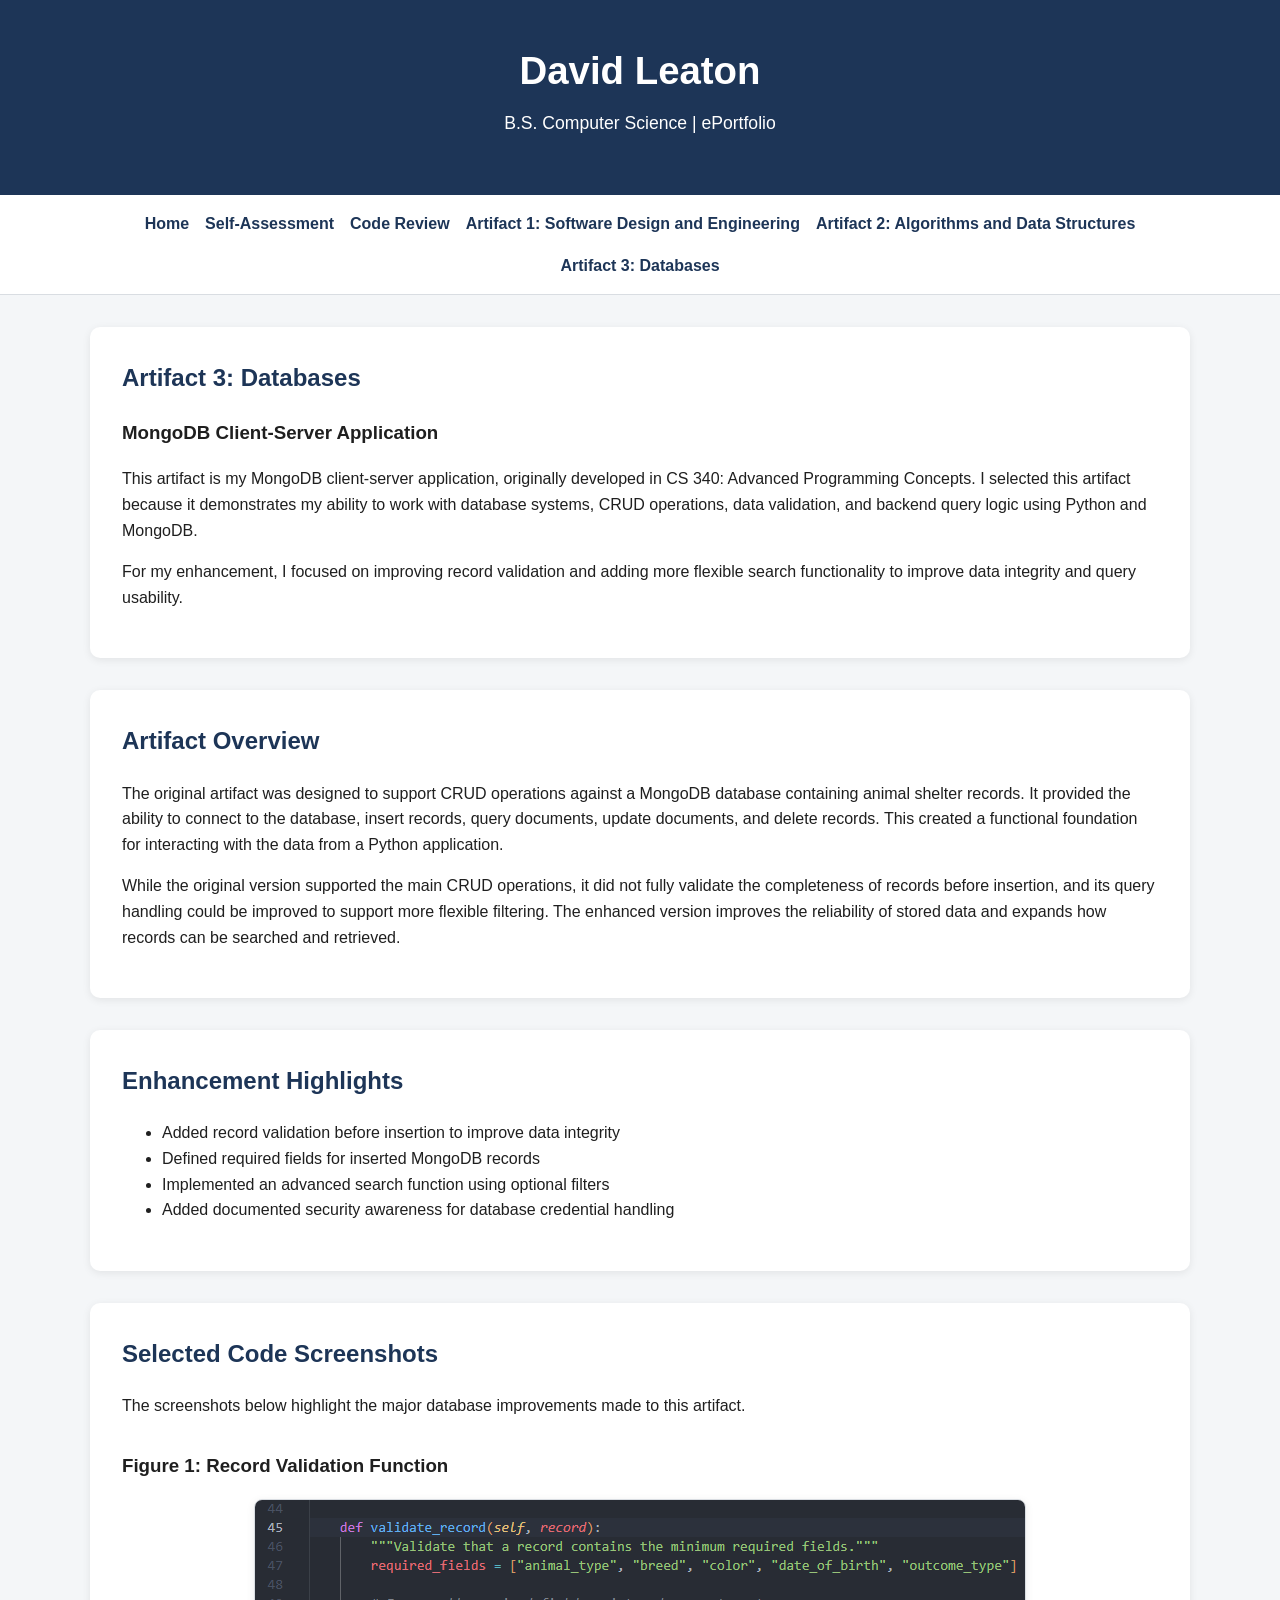
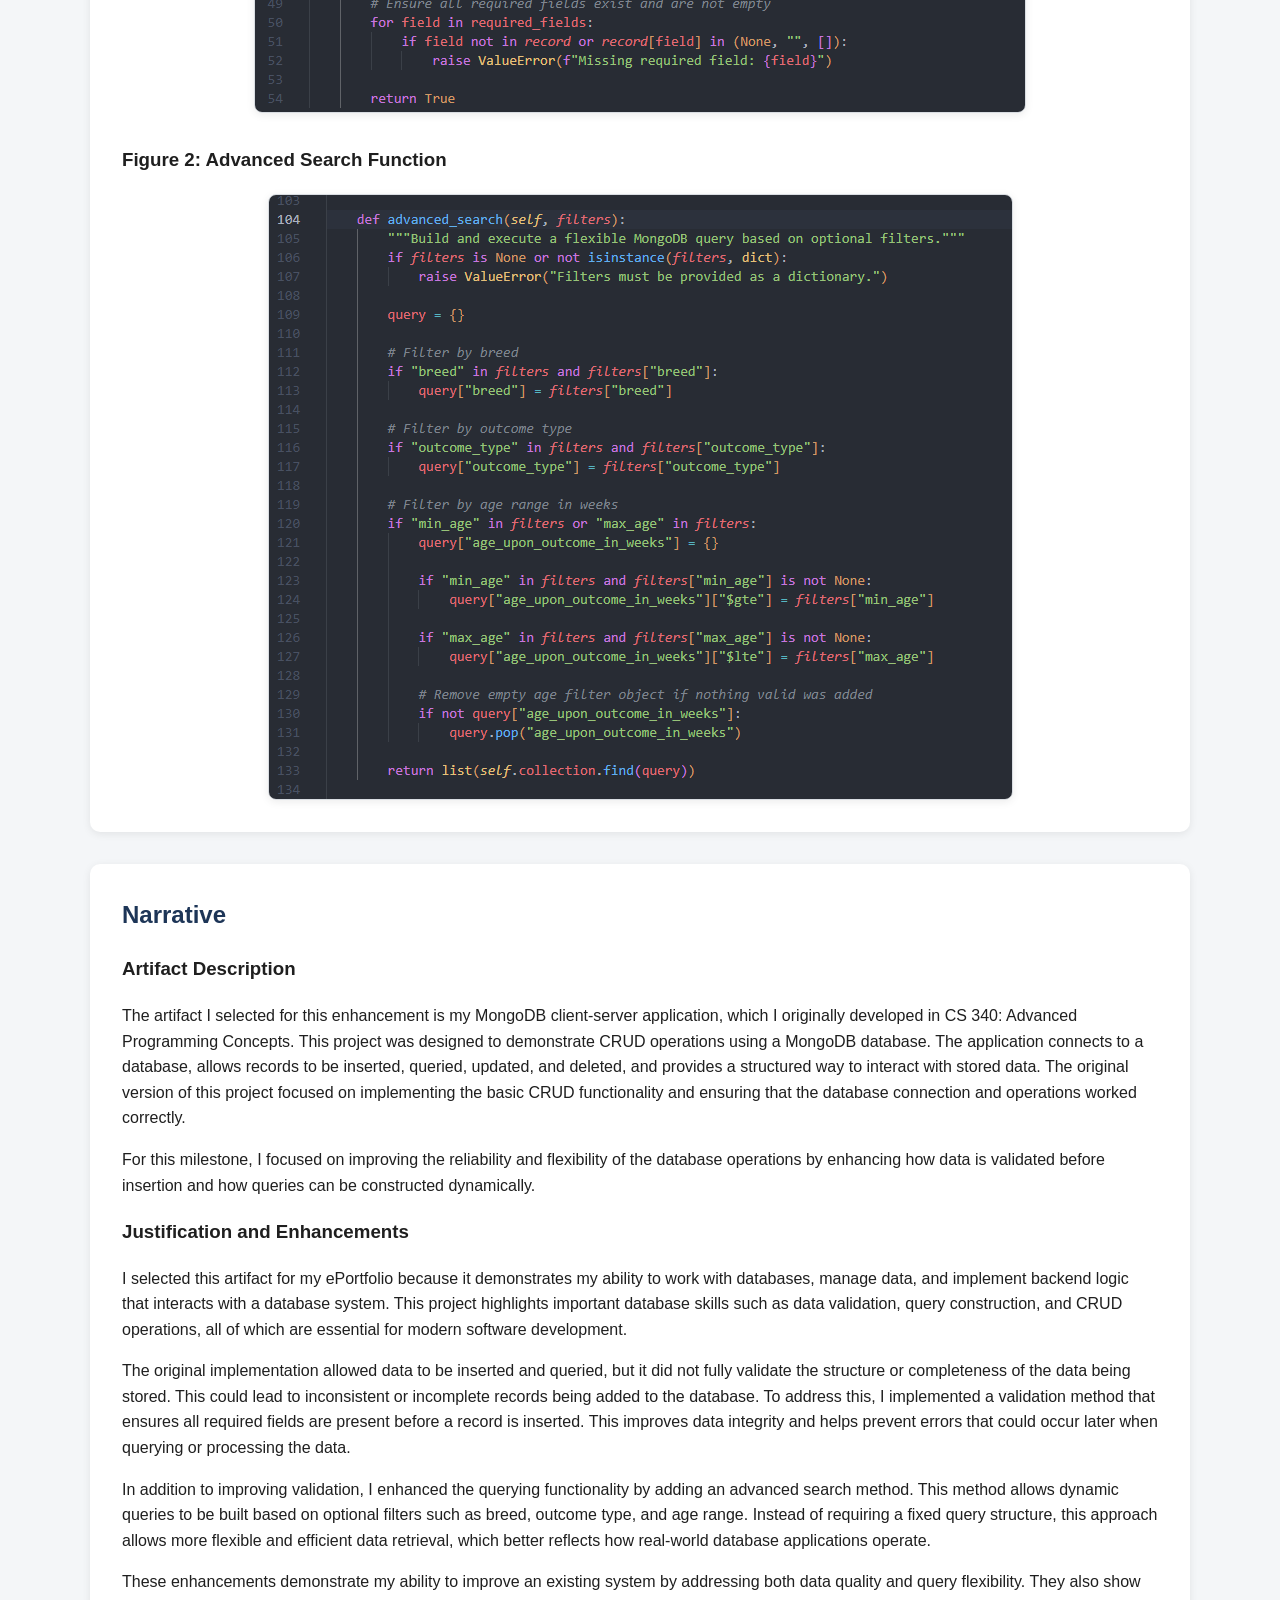
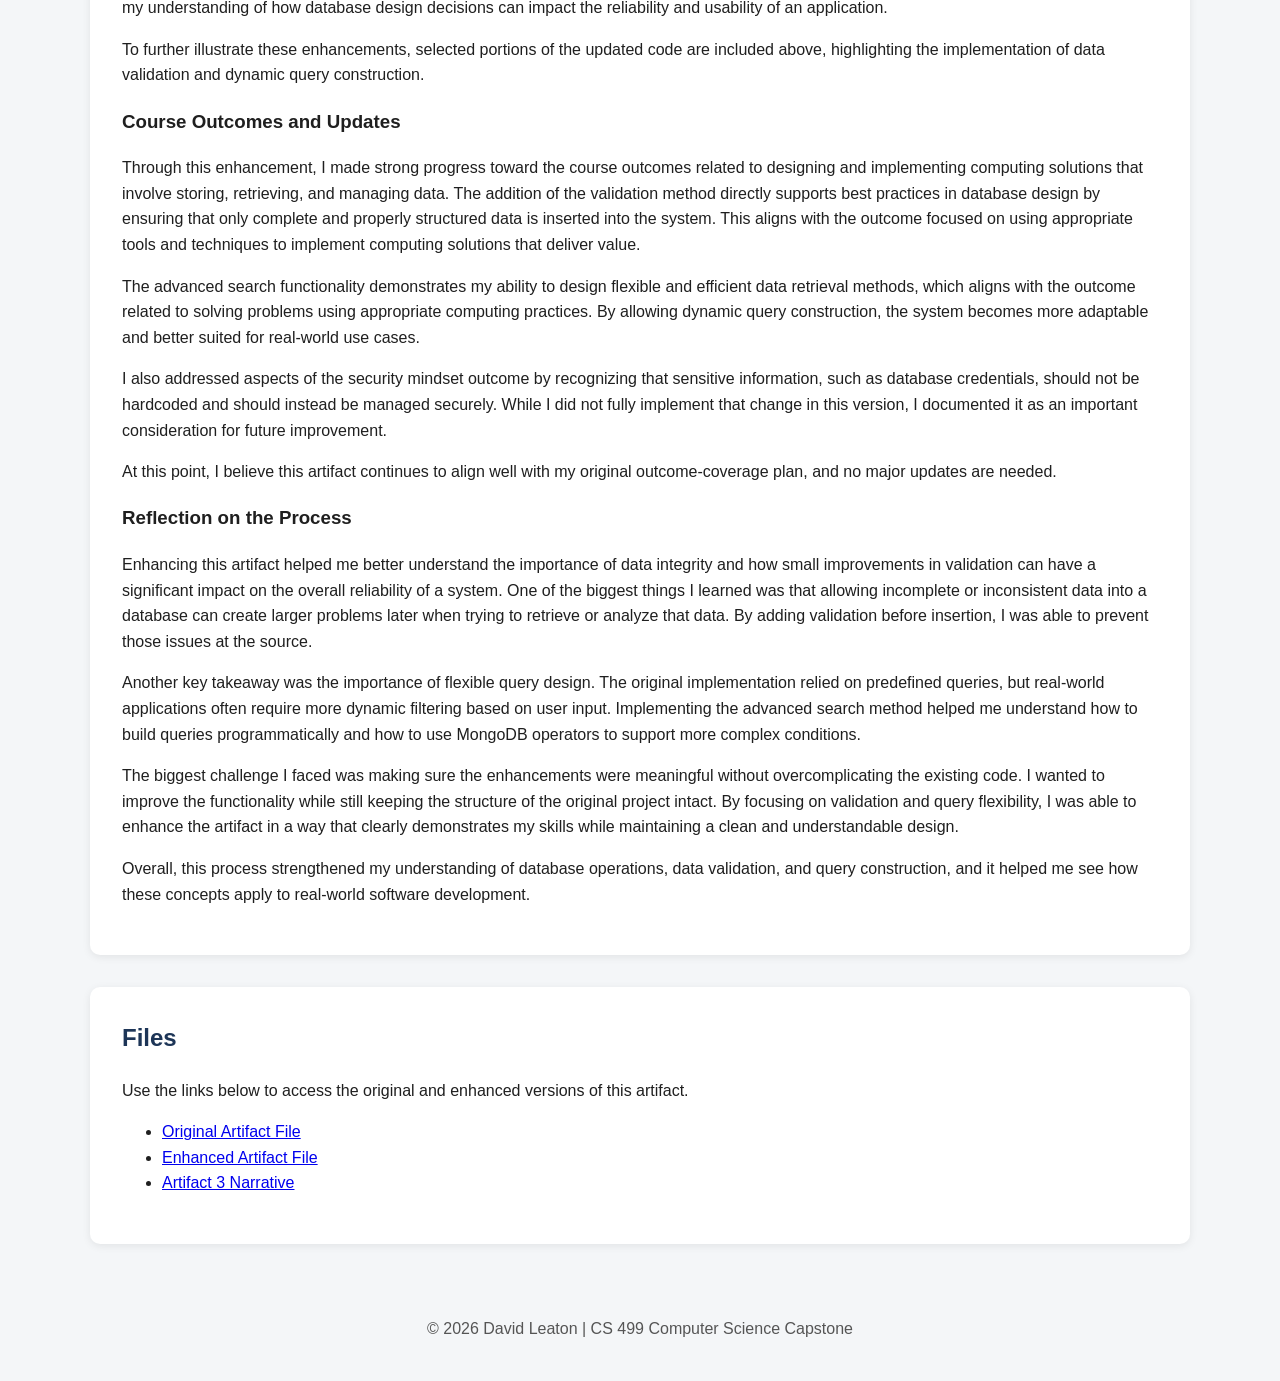
<file: artifact3.html>
<!DOCTYPE html>
<html lang="en">
<head>
  <meta charset="UTF-8">
  <meta name="viewport" content="width=device-width, initial-scale=1.0">
  <title>Artifact 3 | David Leaton</title>
  <link rel="stylesheet" href="style.css">
</head>
<body>

<header class="site-header">
  <div class="container">
    <h1>David Leaton</h1>
    <p class="tagline">B.S. Computer Science | ePortfolio</p>
  </div>
</header>

<nav class="site-nav">
  <div class="container nav-links">
    <a href="index.html">Home</a>
    <a href="self-assessment.html">Self-Assessment</a>
    <a href="code-review.html">Code Review</a>
    <a href="artifact1.html">Artifact 1: Software Design and Engineering</a>
    <a href="artifact2.html">Artifact 2: Algorithms and Data Structures</a>
    <a href="artifact3.html">Artifact 3: Databases</a>
  </div>
</nav>

<main class="container">

  <section class="hero-card">
    <h2>Artifact 3: Databases</h2>
    <h3>MongoDB Client-Server Application</h3>
    <p>
      This artifact is my MongoDB client-server application, originally developed in
      CS 340: Advanced Programming Concepts. I selected this artifact because it
      demonstrates my ability to work with database systems, CRUD operations, data
      validation, and backend query logic using Python and MongoDB.
    </p>
    <p>
      For my enhancement, I focused on improving record validation and adding more
      flexible search functionality to improve data integrity and query usability.
    </p>
  </section>

  <section class="content-card">
    <h2>Artifact Overview</h2>
    <p>
      The original artifact was designed to support CRUD operations against a MongoDB
      database containing animal shelter records. It provided the ability to connect to
      the database, insert records, query documents, update documents, and delete records.
      This created a functional foundation for interacting with the data from a Python
      application.
    </p>
    <p>
      While the original version supported the main CRUD operations, it did not fully
      validate the completeness of records before insertion, and its query handling could
      be improved to support more flexible filtering. The enhanced version improves the
      reliability of stored data and expands how records can be searched and retrieved.
    </p>
  </section>

  <section class="content-card">
    <h2>Enhancement Highlights</h2>
    <ul>
      <li>Added record validation before insertion to improve data integrity</li>
      <li>Defined required fields for inserted MongoDB records</li>
      <li>Implemented an advanced search function using optional filters</li>
      <li>Added documented security awareness for database credential handling</li>
    </ul>
  </section>

  <section class="content-card">
    <h2>Selected Code Screenshots</h2>
    <p>
      The screenshots below highlight the major database improvements made to this artifact.
    </p>

    <div class="screenshot-block">
      <h3>Figure 1: Record Validation Function</h3>
      <img src="images/artifact3-validate-record.png" alt="Record validation function screenshot">
    </div>

    <div class="screenshot-block">
      <h3>Figure 2: Advanced Search Function</h3>
      <img src="images/artifact3-advanced-search.png" alt="Advanced search function screenshot">
    </div>
  </section>

  <section class="content-card">
    <h2>Narrative</h2>

    <h3>Artifact Description</h3>
    <p>
      The artifact I selected for this enhancement is my MongoDB client-server application,
      which I originally developed in CS 340: Advanced Programming Concepts. This project
      was designed to demonstrate CRUD operations using a MongoDB database. The application
      connects to a database, allows records to be inserted, queried, updated, and deleted,
      and provides a structured way to interact with stored data. The original version of
      this project focused on implementing the basic CRUD functionality and ensuring that
      the database connection and operations worked correctly.
    </p>
    <p>
      For this milestone, I focused on improving the reliability and flexibility of the
      database operations by enhancing how data is validated before insertion and how
      queries can be constructed dynamically.
    </p>

    <h3>Justification and Enhancements</h3>
    <p>
      I selected this artifact for my ePortfolio because it demonstrates my ability to
      work with databases, manage data, and implement backend logic that interacts with
      a database system. This project highlights important database skills such as data
      validation, query construction, and CRUD operations, all of which are essential for
      modern software development.
    </p>
    <p>
      The original implementation allowed data to be inserted and queried, but it did not
      fully validate the structure or completeness of the data being stored. This could
      lead to inconsistent or incomplete records being added to the database. To address
      this, I implemented a validation method that ensures all required fields are present
      before a record is inserted. This improves data integrity and helps prevent errors
      that could occur later when querying or processing the data.
    </p>
    <p>
      In addition to improving validation, I enhanced the querying functionality by adding
      an advanced search method. This method allows dynamic queries to be built based on
      optional filters such as breed, outcome type, and age range. Instead of requiring a
      fixed query structure, this approach allows more flexible and efficient data retrieval,
      which better reflects how real-world database applications operate.
    </p>
    <p>
      These enhancements demonstrate my ability to improve an existing system by addressing
      both data quality and query flexibility. They also show my understanding of how
      database design decisions can impact the reliability and usability of an application.
    </p>
    <p>
      To further illustrate these enhancements, selected portions of the updated code are
      included above, highlighting the implementation of data validation and dynamic query
      construction.
    </p>

    <h3>Course Outcomes and Updates</h3>
    <p>
      Through this enhancement, I made strong progress toward the course outcomes related
      to designing and implementing computing solutions that involve storing, retrieving,
      and managing data. The addition of the validation method directly supports best
      practices in database design by ensuring that only complete and properly structured
      data is inserted into the system. This aligns with the outcome focused on using
      appropriate tools and techniques to implement computing solutions that deliver value.
    </p>
    <p>
      The advanced search functionality demonstrates my ability to design flexible and
      efficient data retrieval methods, which aligns with the outcome related to solving
      problems using appropriate computing practices. By allowing dynamic query construction,
      the system becomes more adaptable and better suited for real-world use cases.
    </p>
    <p>
      I also addressed aspects of the security mindset outcome by recognizing that sensitive
      information, such as database credentials, should not be hardcoded and should instead
      be managed securely. While I did not fully implement that change in this version, I
      documented it as an important consideration for future improvement.
    </p>
    <p>
      At this point, I believe this artifact continues to align well with my original
      outcome-coverage plan, and no major updates are needed.
    </p>

    <h3>Reflection on the Process</h3>
    <p>
      Enhancing this artifact helped me better understand the importance of data integrity
      and how small improvements in validation can have a significant impact on the overall
      reliability of a system. One of the biggest things I learned was that allowing
      incomplete or inconsistent data into a database can create larger problems later when
      trying to retrieve or analyze that data. By adding validation before insertion, I was
      able to prevent those issues at the source.
    </p>
    <p>
      Another key takeaway was the importance of flexible query design. The original
      implementation relied on predefined queries, but real-world applications often require
      more dynamic filtering based on user input. Implementing the advanced search method
      helped me understand how to build queries programmatically and how to use MongoDB
      operators to support more complex conditions.
    </p>
    <p>
      The biggest challenge I faced was making sure the enhancements were meaningful without
      overcomplicating the existing code. I wanted to improve the functionality while still
      keeping the structure of the original project intact. By focusing on validation and
      query flexibility, I was able to enhance the artifact in a way that clearly
      demonstrates my skills while maintaining a clean and understandable design.
    </p>
    <p>
      Overall, this process strengthened my understanding of database operations, data
      validation, and query construction, and it helped me see how these concepts apply
      to real-world software development.
    </p>
  </section>

  <section class="content-card">
    <h2>Files</h2>
    <p>
      Use the links below to access the original and enhanced versions of this artifact.
    </p>
    <ul>
      <li><a href="files/artifact3-original.zip" target="_blank">Original Artifact File</a></li>
      <li><a href="files/artifact3-enhanced.7z" target="_blank">Enhanced Artifact File</a></li>
      <li><a href="files/artifact3-narrative.docx" target="_blank">Artifact 3 Narrative</a></li>
    </ul>
  </section>

</main>

<footer class="site-footer">
  <div class="container">
    <p>&copy; 2026 David Leaton | CS 499 Computer Science Capstone</p>
  </div>
</footer>

</body>
</html>
</file>
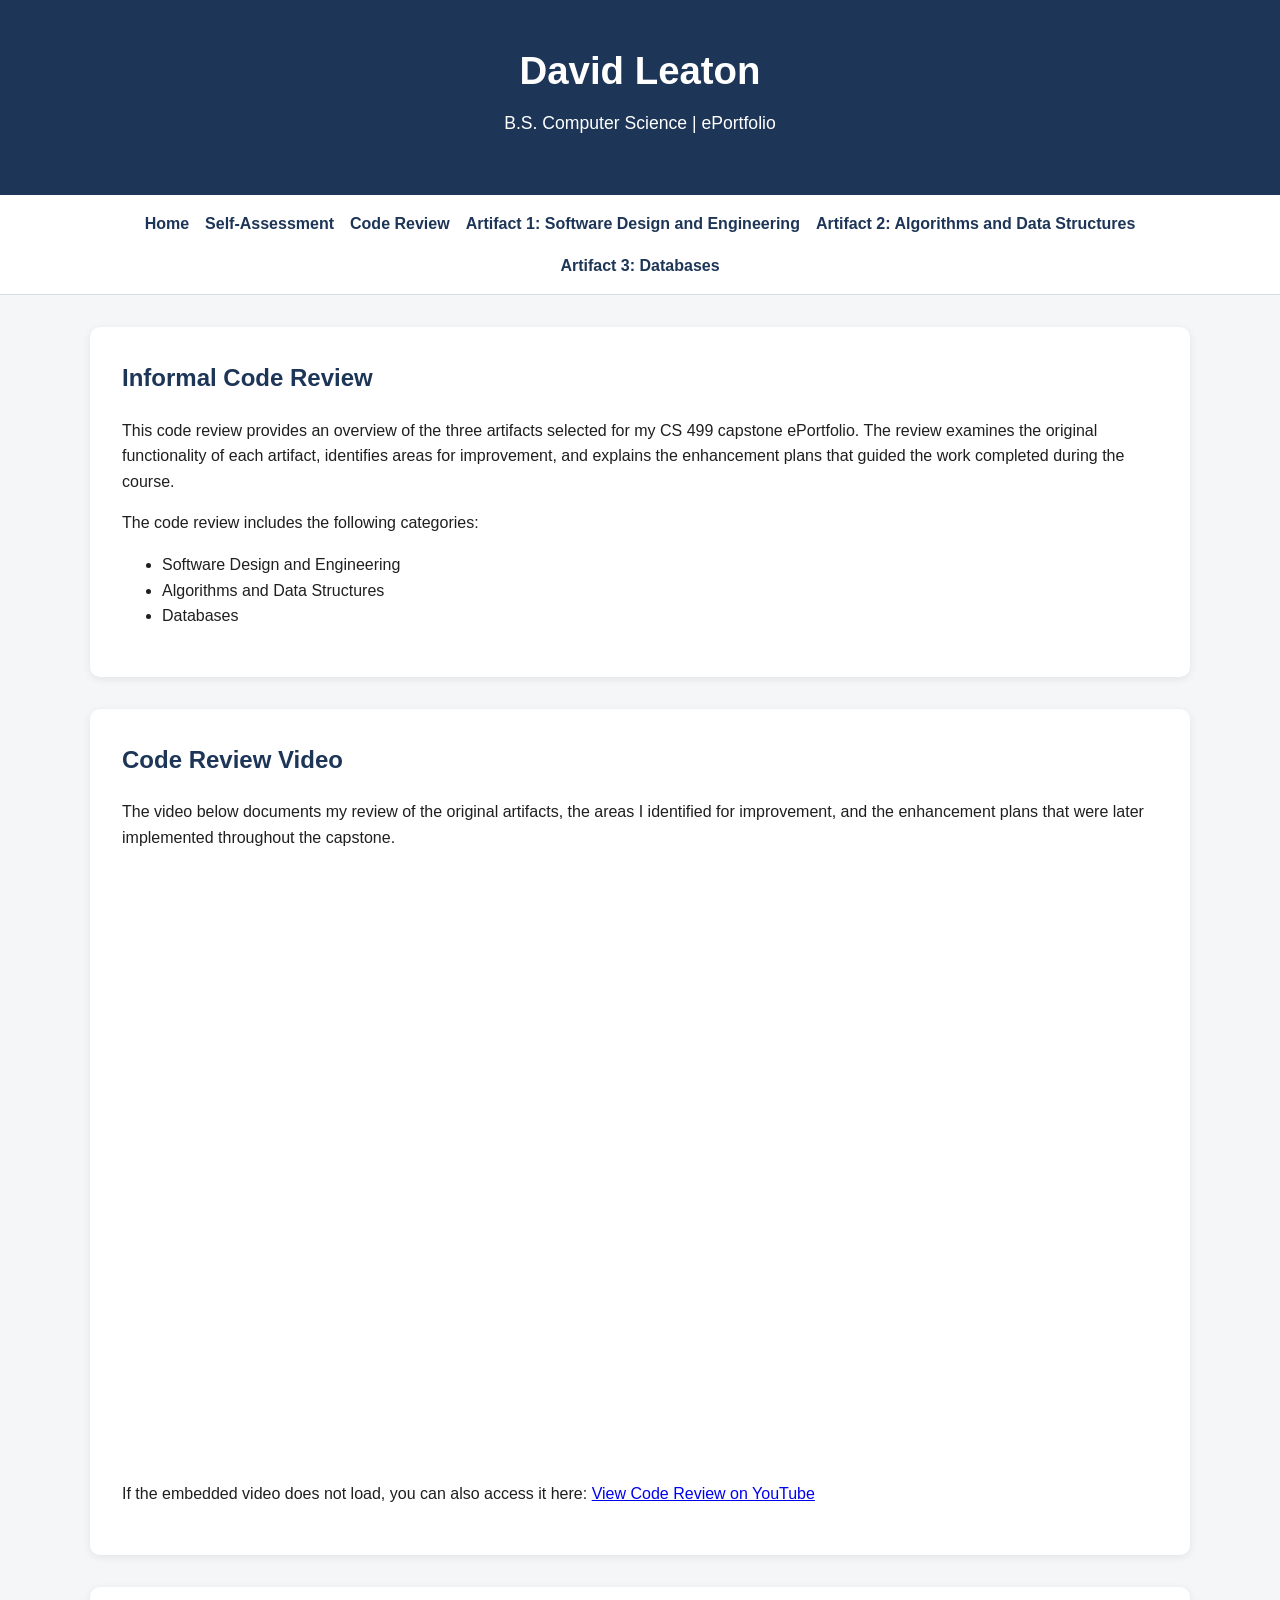
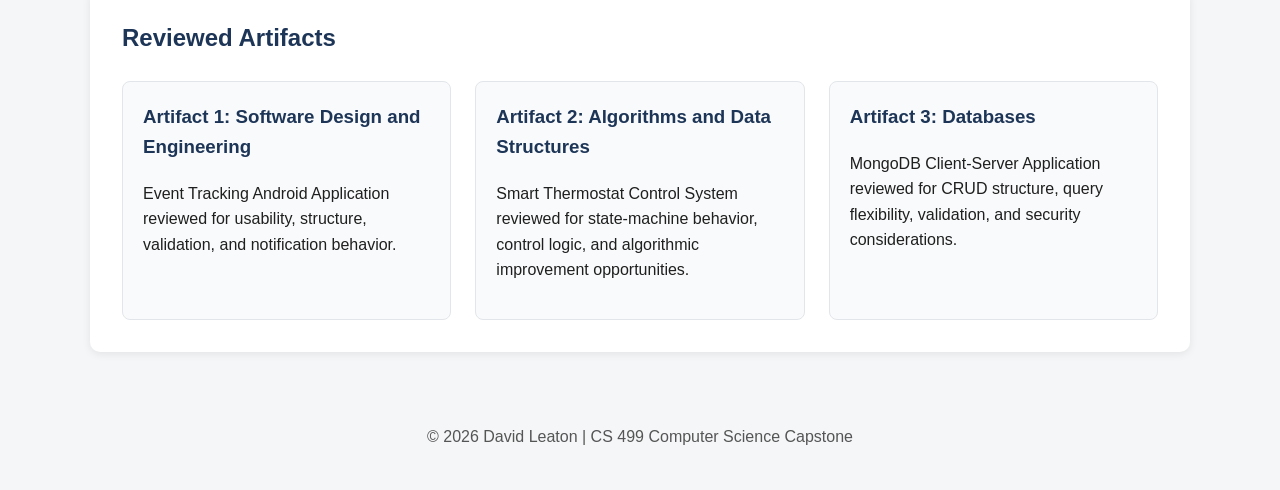
<file: code-review.html>
<!DOCTYPE html>
<html lang="en">
<head>
  <meta charset="UTF-8">
  <meta name="viewport" content="width=device-width, initial-scale=1.0">
  <title>Code Review | David Leaton</title>
  <link rel="stylesheet" href="style.css">
</head>
<body>

<header class="site-header">
  <div class="container">
    <h1>David Leaton</h1>
    <p class="tagline">B.S. Computer Science | ePortfolio</p>
  </div>
</header>

<nav class="site-nav">
  <div class="container nav-links">
    <a href="index.html">Home</a>
    <a href="self-assessment.html">Self-Assessment</a>
    <a href="code-review.html">Code Review</a>
    <a href="artifact1.html">Artifact 1: Software Design and Engineering</a>
    <a href="artifact2.html">Artifact 2: Algorithms and Data Structures</a>
    <a href="artifact3.html">Artifact 3: Databases</a>
  </div>
</nav>

<main class="container">

  <section class="hero-card">
    <h2>Informal Code Review</h2>
    <p>
      This code review provides an overview of the three artifacts selected for my CS 499 capstone
      ePortfolio. The review examines the original functionality of each artifact, identifies areas
      for improvement, and explains the enhancement plans that guided the work completed during the course.
    </p>
    <p>
      The code review includes the following categories:
    </p>
    <ul>
      <li>Software Design and Engineering</li>
      <li>Algorithms and Data Structures</li>
      <li>Databases</li>
    </ul>
  </section>

  <section class="content-card">
    <h2>Code Review Video</h2>
    <p>
      The video below documents my review of the original artifacts, the areas I identified for
      improvement, and the enhancement plans that were later implemented throughout the capstone.
    </p>

    <div class="video-wrapper">
      <iframe
        src="https://www.youtube.com/embed/egcbpLjmUUY"
        title="CS 499 Informal Code Review"
        frameborder="0"
        allowfullscreen>
      </iframe>
    </div>

    <p>
      If the embedded video does not load, you can also access it here:
      <a href="https://www.youtube.com/watch?v=egcbpLjmUUY" target="_blank">
        View Code Review on YouTube
      </a>
    </p>
  </section>

  <section class="content-card">
    <h2>Reviewed Artifacts</h2>

    <div class="portfolio-grid">
      <div class="portfolio-item">
        <h3>Artifact 1: Software Design and Engineering</h3>
        <p>
          Event Tracking Android Application reviewed for usability, structure,
          validation, and notification behavior.
        </p>
      </div>

      <div class="portfolio-item">
        <h3>Artifact 2: Algorithms and Data Structures</h3>
        <p>
          Smart Thermostat Control System reviewed for state-machine behavior,
          control logic, and algorithmic improvement opportunities.
        </p>
      </div>

      <div class="portfolio-item">
        <h3>Artifact 3: Databases</h3>
        <p>
          MongoDB Client-Server Application reviewed for CRUD structure,
          query flexibility, validation, and security considerations.
        </p>
      </div>
    </div>
  </section>

</main>

<footer class="site-footer">
  <div class="container">
    <p>&copy; 2026 David Leaton | CS 499 Computer Science Capstone</p>
  </div>
</footer>

</body>
</html>
</file>
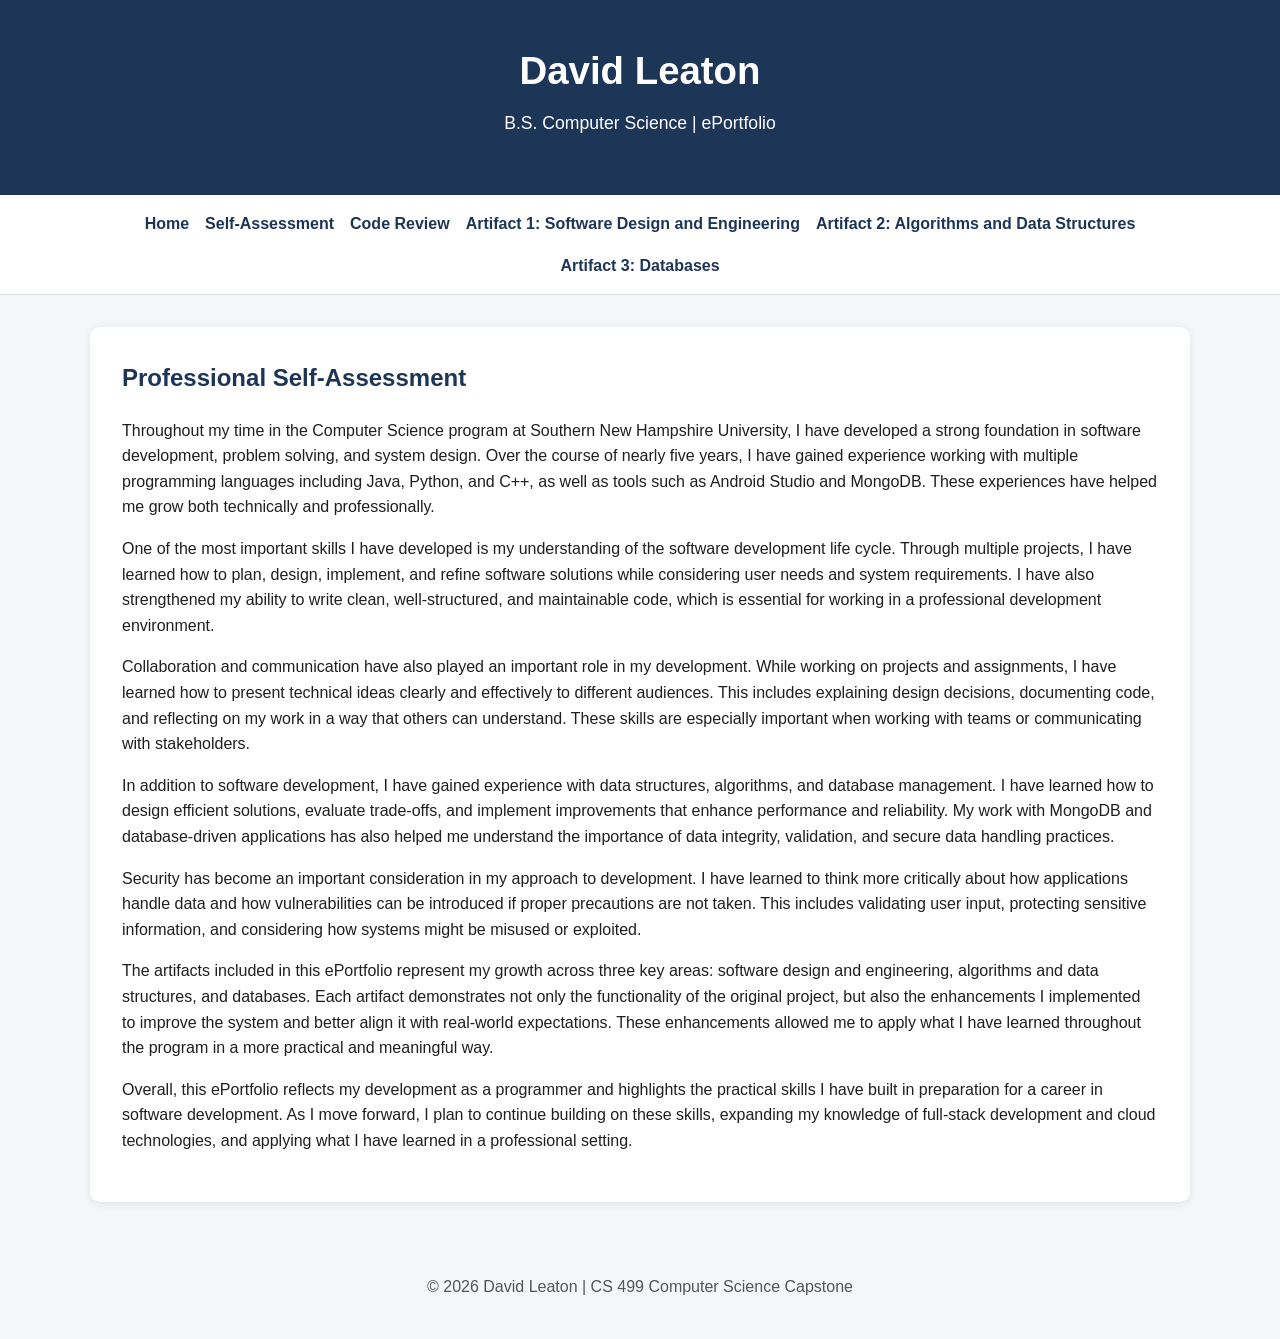
<file: self-assessment.html>
<!DOCTYPE html>
<html lang="en">
<head>
  <meta charset="UTF-8">
  <meta name="viewport" content="width=device-width, initial-scale=1.0">
  <title>Self-Assessment | David Leaton</title>
  <link rel="stylesheet" href="style.css">
</head>
<body>

<header class="site-header">
  <div class="container">
    <h1>David Leaton</h1>
    <p class="tagline">B.S. Computer Science | ePortfolio</p>
  </div>
</header>

<nav class="site-nav">
  <div class="container nav-links">
    <a href="index.html">Home</a>
    <a href="self-assessment.html">Self-Assessment</a>
    <a href="code-review.html">Code Review</a>
    <a href="artifact1.html">Artifact 1: Software Design and Engineering</a>
    <a href="artifact2.html">Artifact 2: Algorithms and Data Structures</a>
    <a href="artifact3.html">Artifact 3: Databases</a>
  </div>
</nav>

<main class="container">

  <section class="hero-card">
    <h2>Professional Self-Assessment</h2>

    <p>
      Throughout my time in the Computer Science program at Southern New Hampshire University, 
      I have developed a strong foundation in software development, problem solving, and system design. 
      Over the course of nearly five years, I have gained experience working with multiple programming languages including 
      Java, Python, and C++, as well as tools such as Android Studio and MongoDB. 
      These experiences have helped me grow both technically and professionally.
    </p>

    <p>
      One of the most important skills I have developed is my understanding of the software development life cycle. 
      Through multiple projects, I have learned how to plan, design, implement, and refine software solutions while considering user needs and system requirements. 
      I have also strengthened my ability to write clean, well-structured, and maintainable code, which is essential for working in a professional development environment.
    </p>

    <p>
      Collaboration and communication have also played an important role in my development. 
      While working on projects and assignments, I have learned how to present technical ideas clearly and effectively to different audiences. 
      This includes explaining design decisions, documenting code, and reflecting on my work in a way that others can understand. 
      These skills are especially important when working with teams or communicating with stakeholders.
    </p>

    <p>
      In addition to software development, I have gained experience with data structures, algorithms, and database management. 
      I have learned how to design efficient solutions, evaluate trade-offs, and implement improvements that enhance performance and reliability. 
      My work with MongoDB and database-driven applications has also helped me understand the importance of data integrity, validation, and secure data handling practices.
    </p>

    <p>
      Security has become an important consideration in my approach to development. 
      I have learned to think more critically about how applications handle data and how vulnerabilities can be introduced if proper precautions are not taken. 
      This includes validating user input, protecting sensitive information, and considering how systems might be misused or exploited.
    </p>

    <p>
      The artifacts included in this ePortfolio represent my growth across three key areas: software design and engineering, algorithms and data structures, and databases. 
      Each artifact demonstrates not only the functionality of the original project, but also the enhancements I implemented to improve the system and better align it with 
      real-world expectations. These enhancements allowed me to apply what I have learned throughout the program in a more practical and meaningful way.
    </p>

    <p>
      Overall, this ePortfolio reflects my development as a programmer and highlights the practical skills I have built in preparation for a career in software development. 
      As I move forward, I plan to continue building on these skills, expanding my knowledge of full-stack development and cloud technologies, 
      and applying what I have learned in a professional setting.
    </p>

  </section>

</main>

<footer class="site-footer">
  <div class="container">
    <p>&copy; 2026 David Leaton | CS 499 Computer Science Capstone</p>
  </div>
</footer>

</body>
</html>
</file>
<file: style.css>
* {
  box-sizing: border-box;
}

body {
  margin: 0;
  font-family: Arial, sans-serif;
  line-height: 1.6;
  background-color: #f4f6f8;
  color: #1f1f1f;
}

.container {
  width: 90%;
  max-width: 1100px;
  margin: 0 auto;
}

.site-header {
  background-color: #1d3557;
  color: white;
  padding: 2.5rem 0;
  text-align: center;
}

.site-header h1 {
  margin: 0;
  font-size: 2.4rem;
}

.tagline {
  margin-top: 0.5rem;
  font-size: 1.1rem;
}

.site-nav {
  background-color: #ffffff;
  border-bottom: 1px solid #d9dde2;
}

.nav-links {
  display: flex;
  flex-wrap: wrap;
  justify-content: center;
  gap: 1rem;
  padding: 1rem 0;
}

.site-nav a {
  text-decoration: none;
  color: #1d3557;
  font-weight: bold;
}

.site-nav a:hover {
  text-decoration: underline;
}

.hero-card,
.content-card {
  background-color: white;
  margin: 2rem 0;
  padding: 2rem;
  border-radius: 10px;
  box-shadow: 0 2px 8px rgba(0, 0, 0, 0.08);
}

.hero-card h2,
.content-card h2 {
  margin-top: 0;
  color: #1d3557;
}

.portfolio-grid {
  display: grid;
  grid-template-columns: repeat(auto-fit, minmax(260px, 1fr));
  gap: 1.5rem;
  margin-top: 1.5rem;
}

.portfolio-item {
  background-color: #f9fafb;
  border: 1px solid #e2e6ea;
  border-radius: 8px;
  padding: 1.25rem;
}

.portfolio-item h3 {
  margin-top: 0;
  color: #1d3557;
}

.button-link {
  display: inline-block;
  margin-top: 0.75rem;
  padding: 0.6rem 1rem;
  background-color: #457b9d;
  color: white;
  text-decoration: none;
  border-radius: 6px;
  font-weight: bold;
}

.button-link:hover {
  background-color: #35627d;
}

.site-footer {
  text-align: center;
  padding: 1.5rem 0;
  color: #555;
}

.video-wrapper {
  position: relative;
  width: 100%;
  padding-bottom: 56.25%;
  height: 0;
  overflow: hidden;
  border-radius: 8px;
  margin: 1.5rem 0;
}

.video-wrapper iframe {
  position: absolute;
  top: 0;
  left: 0;
  width: 100%;
  height: 100%;
}

.screenshot-block {
  margin-top: 2rem;
}

.screenshot-block img {
  display: block;
  max-width: 100%;
  height: auto;
  margin: 1rem auto 0 auto;
  border: 1px solid #d9dde2;
  border-radius: 8px;
  box-shadow: 0 2px 8px rgba(0, 0, 0, 0.08);
}
</file>
